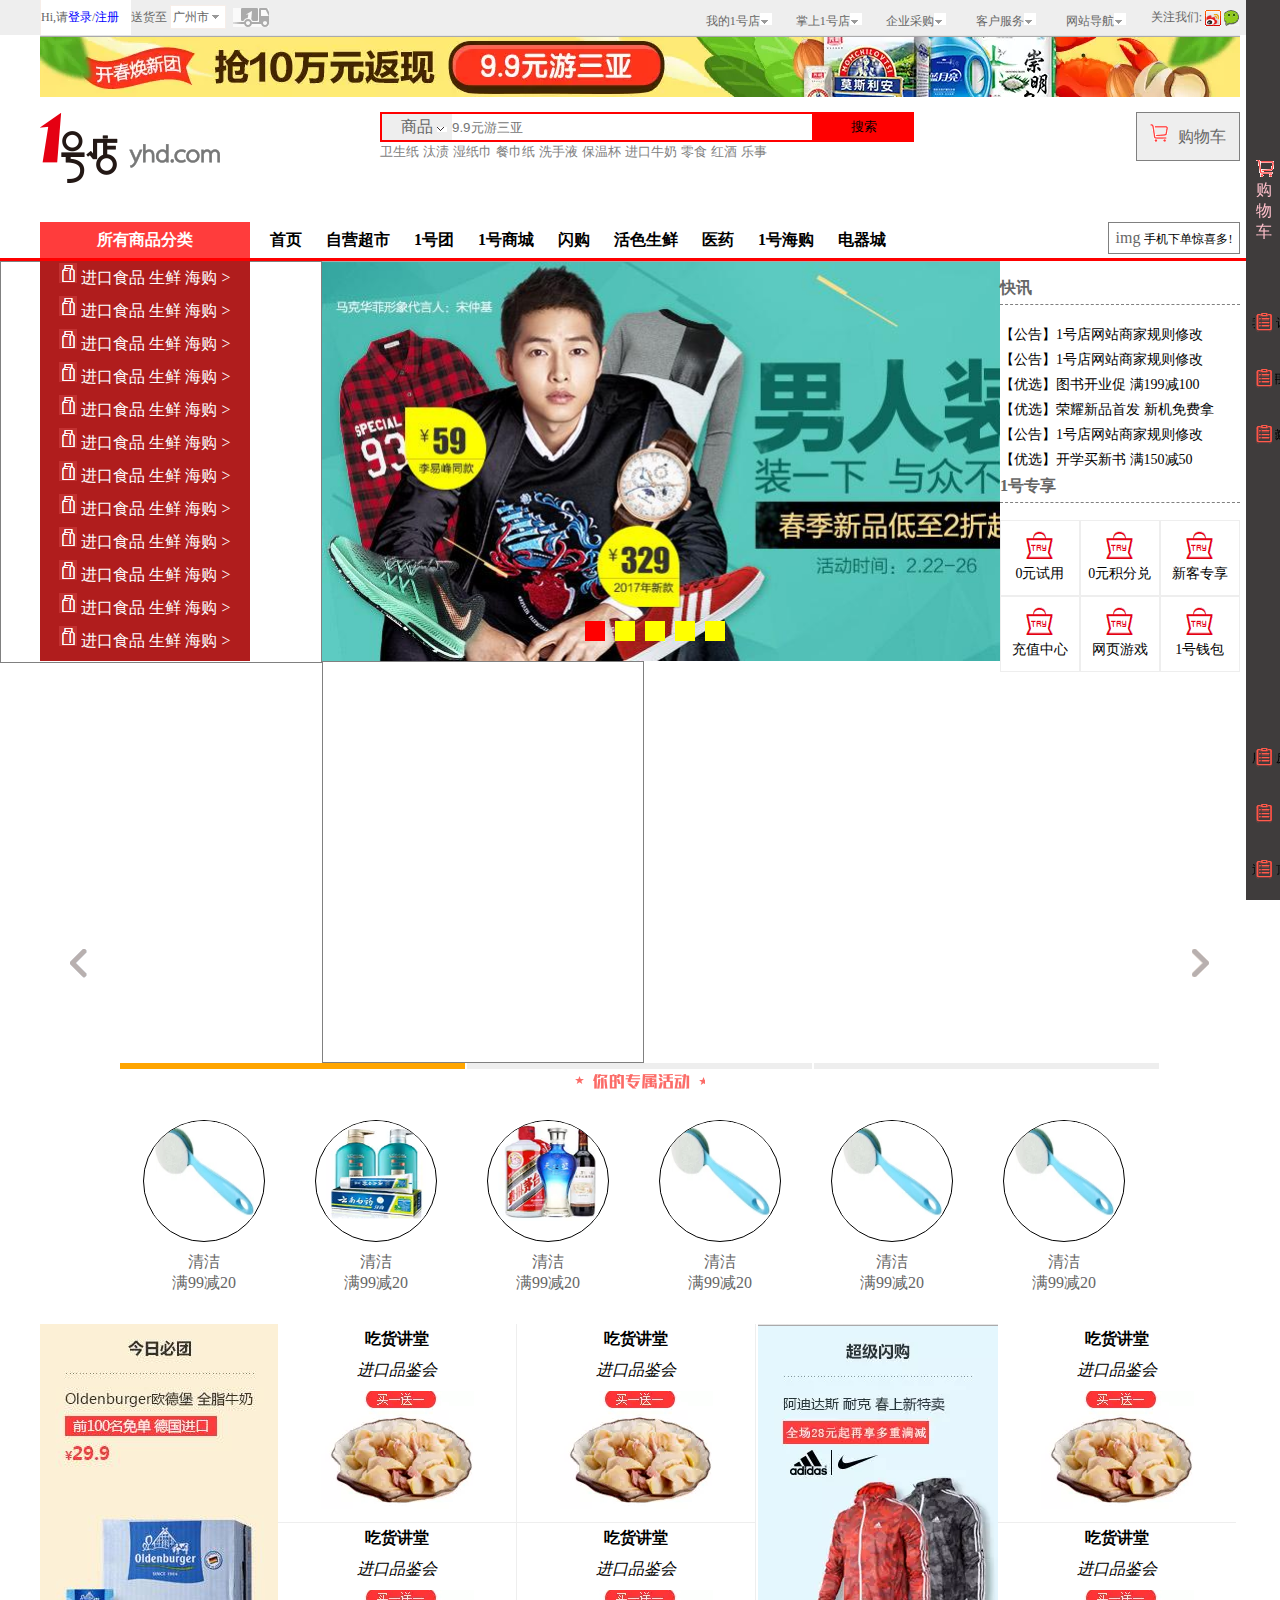
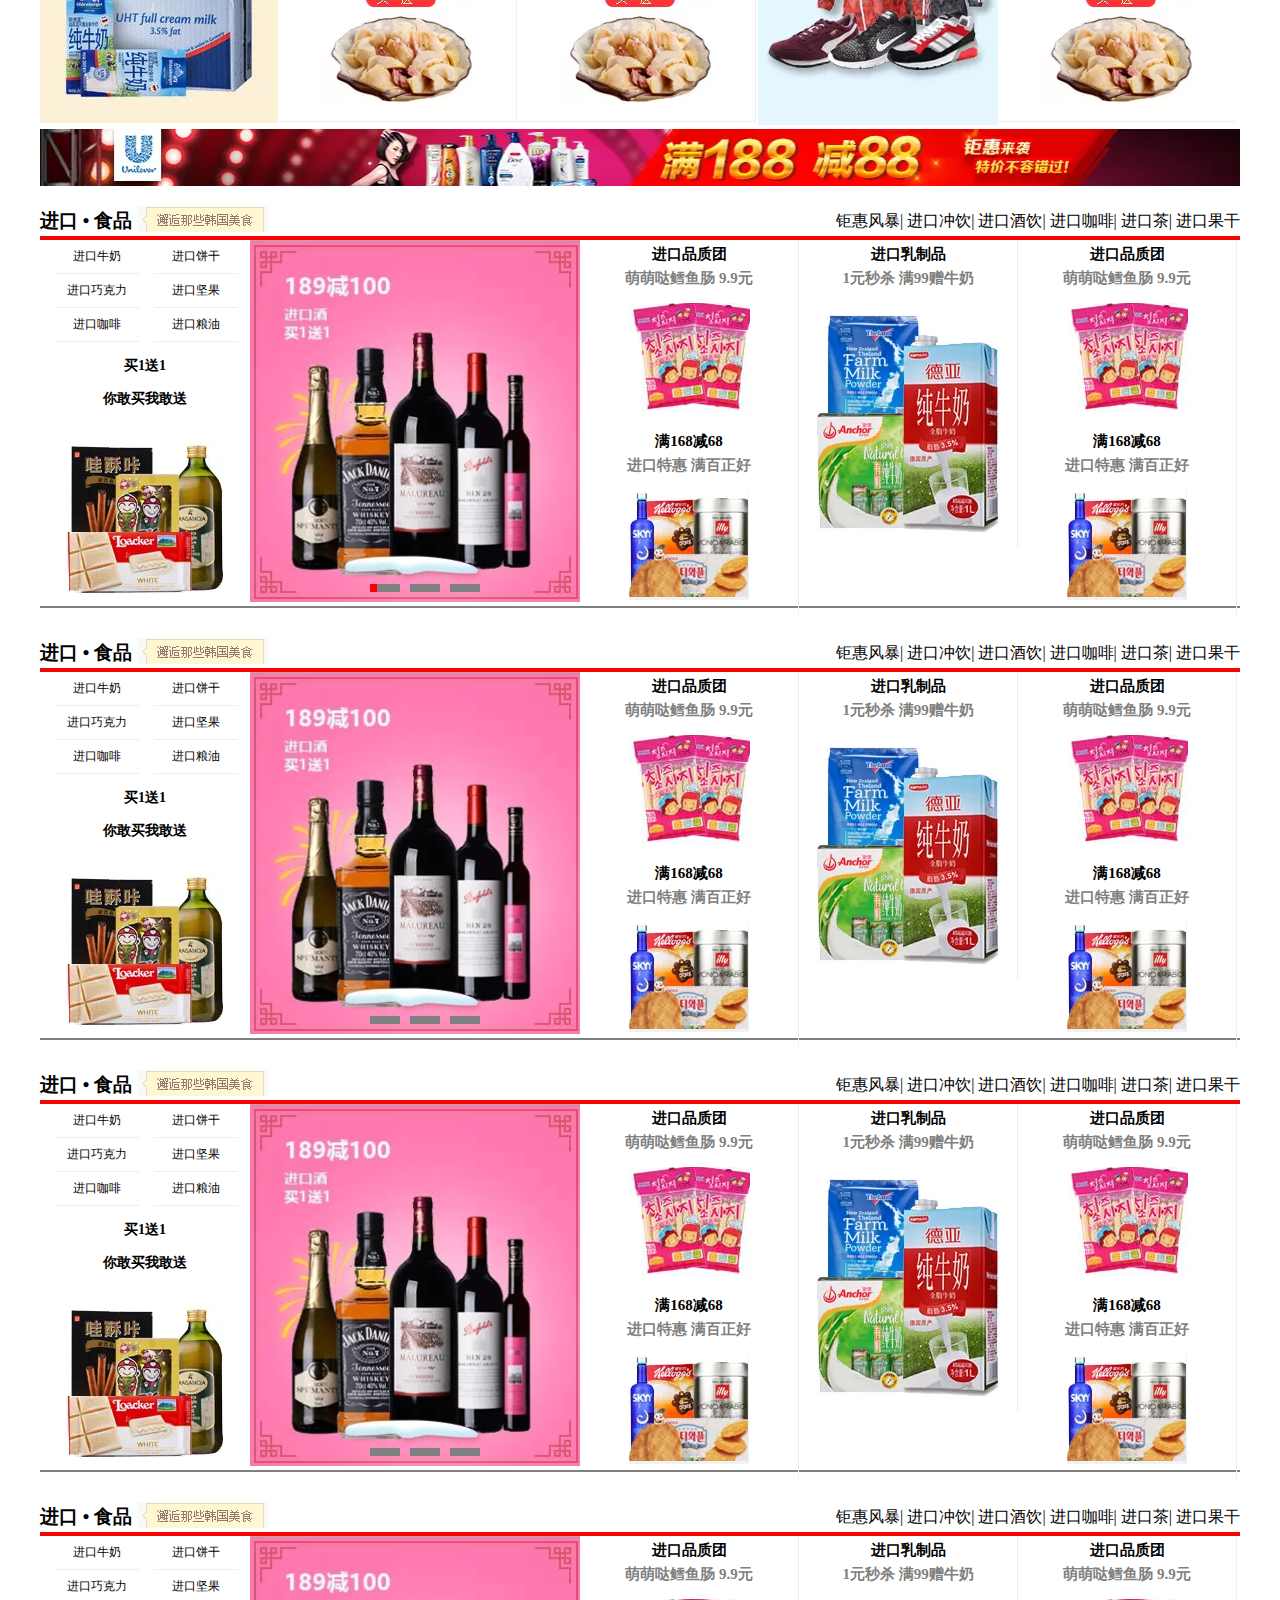
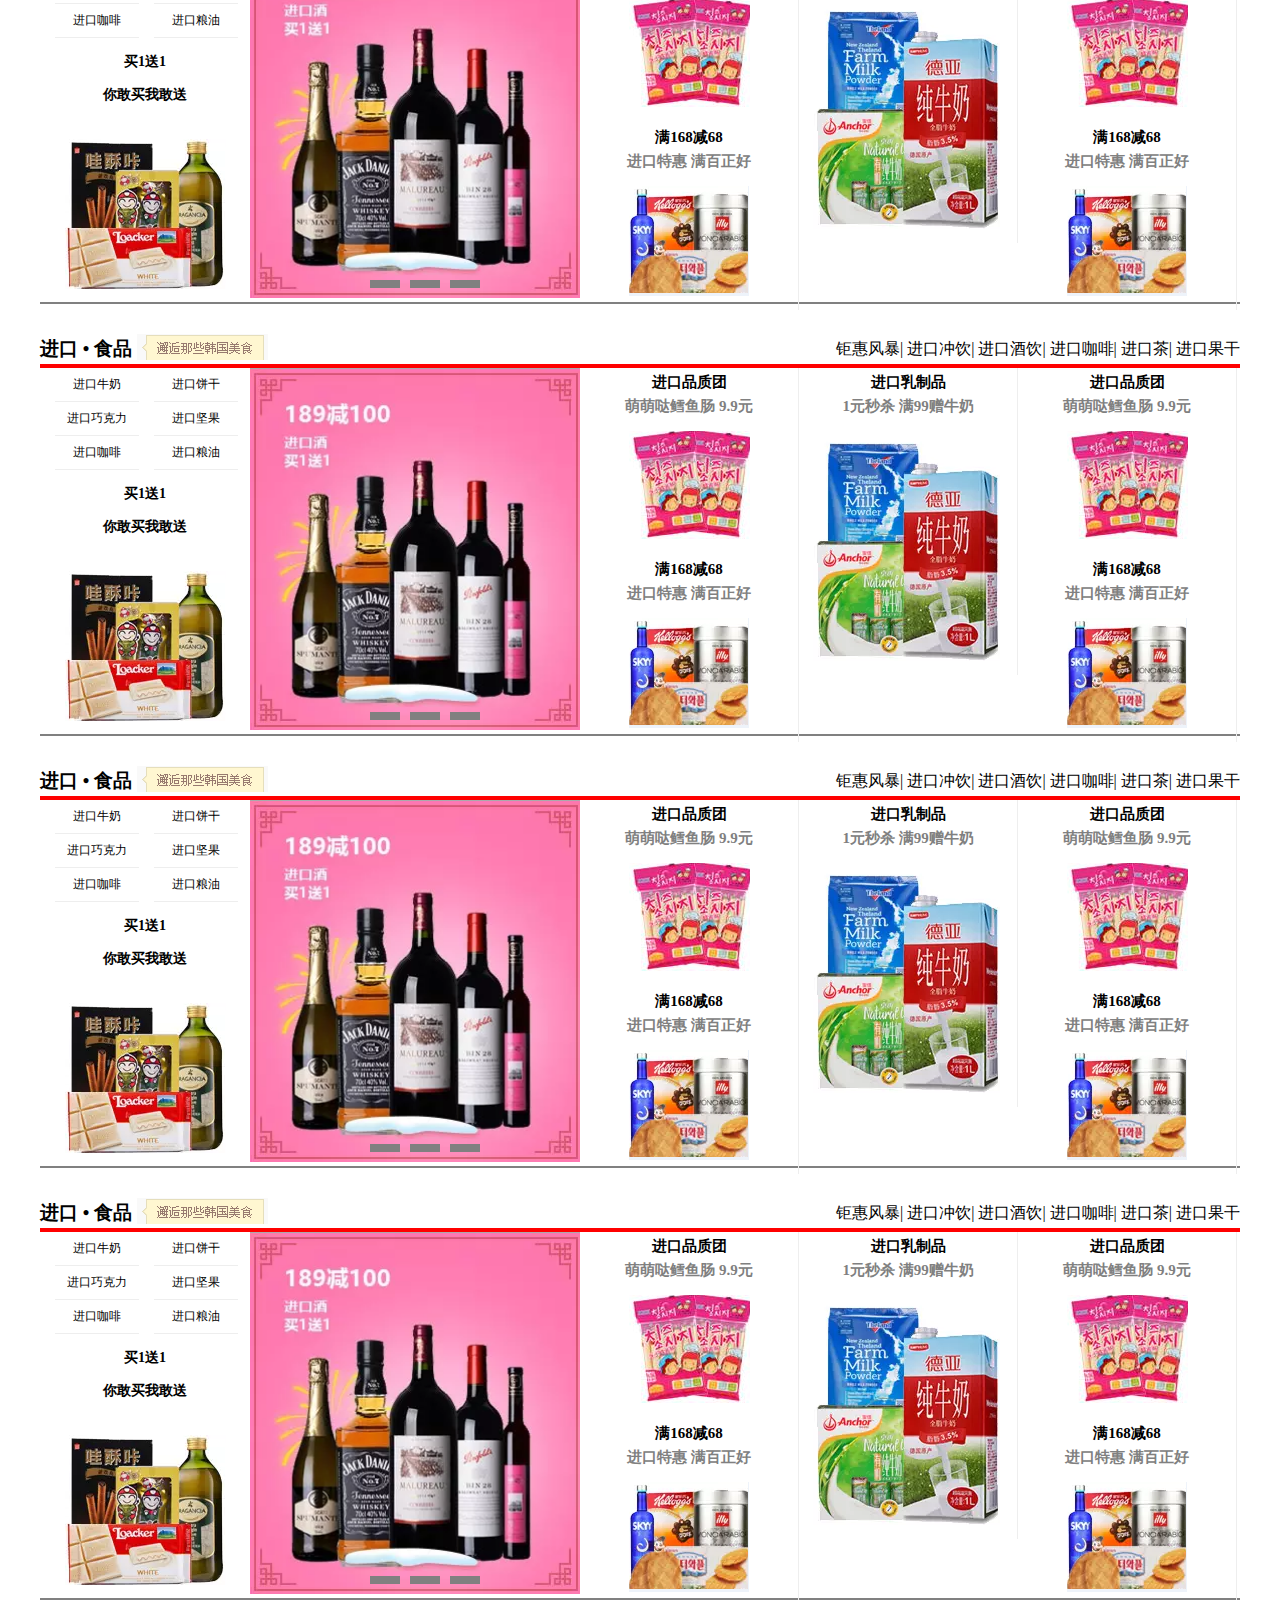
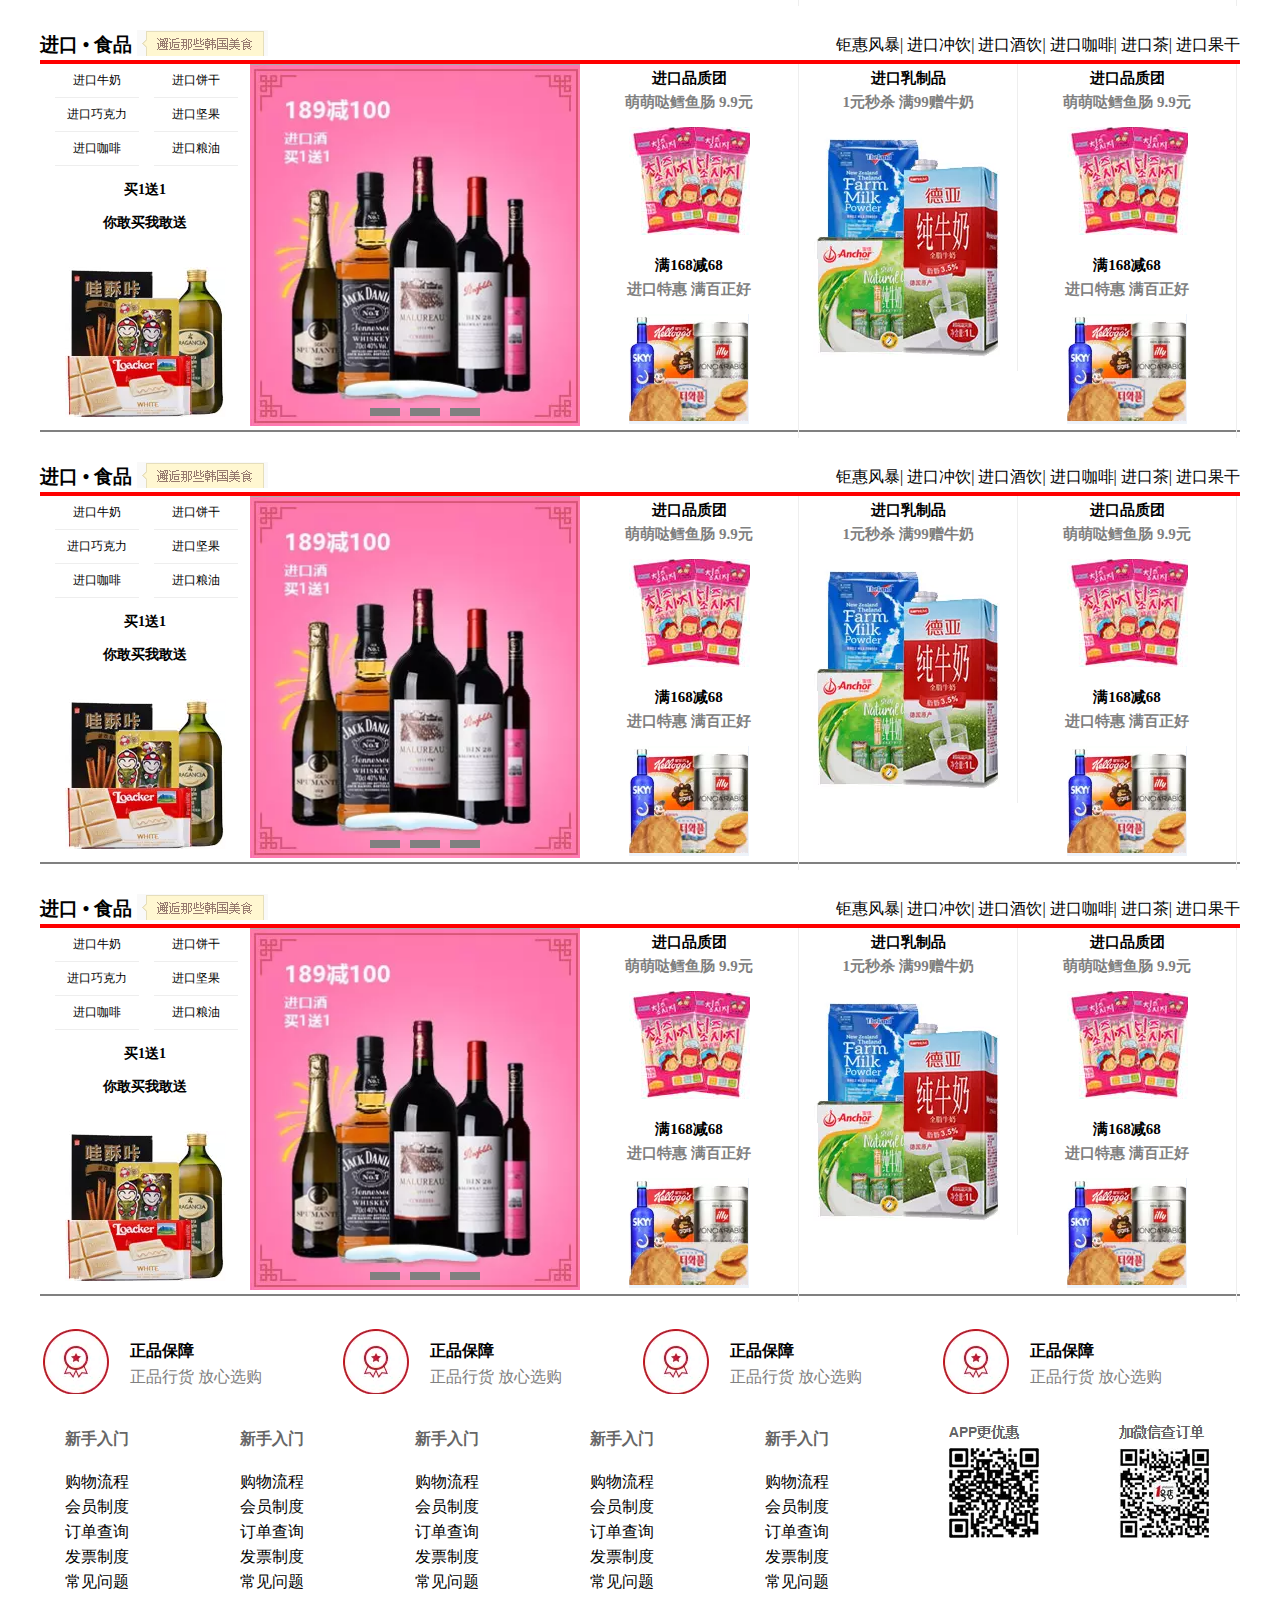
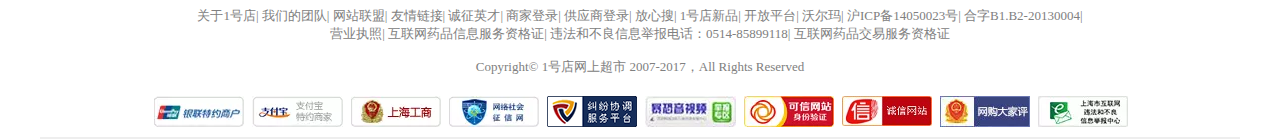
<file: proj/index.html>
<!DOCTYPE html>
<html lang="en">

<head>
    <meta charset="UTF-8">
    <title>首页</title>
    <link rel="stylesheet" href="css/index.css">
    <script src='js/jquery.js'></script>
    <script src='js/index.js'></script>
</head>

<body>
    <!-- //头部 -->
    <header>
        <div class="wrap clear">
            <!-- 左边 -->
            <ul class="left">
                <li class="num1">
                    <span>Hi,请<a href="">登录</a>/<a href="">注册</a></span>
                    <ul>
                        <li class="first">
                            <span></span>
                            <a href="" class="num1_1">会员专享价，V3免费购</a>
                            <a href="" class="num1_2">欢迎进入我的一号店 ></a>
                        </li>
                        <li class="hoverh clear">
                            <a href="" class="num1_3">积分</a>
                            <a href="" class="num1_4">勋章</a>
                        </li>
                    </ul>
                </li>
                <li class="num2">
                    <span>送货至</span>
                    <span class="city">广州市<span class="bg"></span></span>
                    <span class="img"></span>
                    <ul class="ul">
                        <li>
                            <span class="localImg"></span>
                            <span>当前所在城市:</span>
                            <span class="local"></span>
                            <span>广州市</span></li>
                        <li>
                            <span>热门城市：</span>
                            <a href="">上海市</a>
                            <a href="">北京市</a>
                            <a href="">广州市</a>
                            <a href="">深圳市</a>
                            <a href="">佛山市</a>
                        </li>
                        <li class="letter">
                            <span>按字母查找</span>
                            <a href="">A</a>
                            <a href="">B</a>
                            <a href="">C</a>
                            <a href="">D</a>
                            <a href="">E</a>
                            <a href="">F</a>
                            <a href="">G</a>
                            <a href="">H</a>
                            <a href="">I</a>
                            <a href="">J</a>
                            <a href="">K</a>
                            <a href="">L</a>
                            <a href="">M</a>
                            <a href="">N</a>
                            <a href="">O</a>
                            <a href="">P</a>
                            <a href="">Q</a>
                            <a href="">R</a>
                            <a href="">S</a>
                            <a href="">T</a>
                            <a href="">U</a>
                            <a href="">V</a>
                            <a href="">W</a>
                            <a href="">X</a>
                            <a href="">Y</a>
                            <a href="">Z</a>
                        </li>
                        <li>
                            <span>A</span>
                            <a href="">鞍山市</a>
                            <a href="">阿拉善盟</a>
                            <a href="">安庆市</a>
                            <a href="">鞍山市</a>
                            <a href="">鞍山市</a>
                            <a href="">鞍山市</a>
                            <a href="">鞍山市</a>
                            <a href="">鞍山市</a>
                            <a href="">鞍山市</a>
                        </li>
                        <li>
                            <span>B</span>
                            <a href="">鞍山市</a>
                            <a href="">阿拉善盟</a>
                            <a href="">安庆市</a>
                            <a href="">鞍山市</a>
                            <a href="">鞍山市</a>
                            <a href="">鞍山市</a>
                            <a href="">鞍山市</a>
                            <a href="">鞍山市</a>
                            <a href="">鞍山市</a>
                        </li>
                        <li>
                            <span>C</span>
                            <a href="">鞍山市</a>
                            <a href="">阿拉善盟</a>
                            <a href="">安庆市</a>
                            <a href="">鞍山市</a>
                            <a href="">鞍山市</a>
                            <a href="">鞍山市</a>
                            <a href="">鞍山市</a>
                            <a href="">鞍山市</a>
                            <a href="">鞍山市</a>
                        </li>
                    </ul>
                </li>
            </ul>
            <!-- 右边 -->
            <ul class="right">
                <li>
                    <span class="title">我的1号店<span class="bg"></span></span>
                    <ul>
                        <li>我的订单</li>
                        <li>我的积分</li>
                        <li>我的红包</li>
                        <li>我的抵用卷</li>
                        <li>我的评论</li>
                        <li>我的分享</li>
                    </ul>
                </li>
                <li>
                    <span class="title">掌上1号店<span class="bg"></span></span>
                    <ul>
                        <li>我的订单</li>
                        <li>我的积分</li>
                        <li>我的红包</li>
                        <li>我的抵用卷</li>
                        <li>我的评论</li>
                        <li>我的分享</li>
                    </ul>
                </li>
                <li>
                    <span class="title">企业采购<span class="bg"></span></span>
                    <ul>
                        <li>我的订单</li>
                        <li>我的积分</li>
                        <li>我的红包</li>
                        <li>我的抵用卷</li>
                        <li>我的评论</li>
                        <li>我的分享</li>
                    </ul>
                </li>
                <li>
                    <span class="title">客户服务<span class="bg"></span></span>
                    <ul>
                        <li>我的订单</li>
                        <li>我的积分</li>
                        <li>我的红包</li>
                        <li>我的抵用卷</li>
                        <li>我的评论</li>
                        <li>我的分享</li>
                    </ul>
                </li>
                <li>
                    <span class="title">网站导航<span class="bg"></span></span>
                    <ul>
                        <li>我的订单</li>
                        <li>我的积分</li>
                        <li>我的红包</li>
                        <li>我的抵用卷</li>
                        <li>我的评论</li>
                        <li>我的分享</li>
                    </ul>
                </li>
                <div class="follow">
                    <span>关注我们:</span>
                    <div class="weibo"></div>
                    <div class="wechat">
                        <div class="scan">
                            <p>扫描二维码</p>
                            <p>关注1号店微信</p>
                            <img src="img/erweima.png" alt="">
                        </div>
                    </div>
                </div>
            </ul>
        </div>
    </header>
    <!-- banner活动头条 -->
    <div class="wrap banner">
        <a href="www.baidu.com">
            <img src="img/banner.png" alt="">
        </a>
        <!--     	<a href="">
	    	<img src="img/bannerbb.png" alt="" class="bigImg">
    	</a>
    	<span>展开</span> -->
    </div>
    <!-- logo以及搜索 -->
    <div class="middle">
        <div class="wrap">
            <img src="img/logo.png" alt="logo" class="logo">
            <div class="mid clear">
                <input type="text" placeholder="9.9元游三亚" class="search">
                <div class="toggle">
                    <div class="move">
                        <p class="good">商品</p>
                        <p class="store">店铺</p>
                    </div>
                    <span class="icon"></span>
                </div>
                <input type="button" value="搜索" class="btn">
                <p>
                    <a href="">卫生纸</a>
                    <a href="">汰渍</a>
                    <a href="">湿纸巾</a>
                    <a href="">餐巾纸</a>
                    <a href="">洗手液</a>
                    <a href="">保温杯</a>
                    <a href="">进口牛奶</a>
                    <a href="">零食</a>
                    <a href="">红酒</a>
                    <a href="">乐事</a>
                </p>
            </div>
            <div class="goodscart">
                <span class="img"></span>
                <span>购物车</span>
                <ul class="showGoods">
                    <li>
                        <p class="emptyImg"></p>
                        <p>您的购物车里还没有1号店的商品哦~~</p>
                    </li>
                </ul>
            </div>
        </div>
    </div>
    <!-- 购物分类导航 -->
    <div class="nav">
        <div class="wrap">
            <div class="classify">
                <span>所有商品分类</span>
            </div>
            <p class="mes">
                <a href="">首页</a>
                <a href="">自营超市</a>
                <a href="">1号团</a>
                <a href="">1号商城</a>
                <a href="">闪购</a>
                <a href="">活色生鲜</a>
                <a href="">医药</a>
                <a href="">1号海购</a>
                <a href="">电器城</a>
            </p>
            <p class="phone">
                <span class="phoneImg">img</span>
                <a>手机下单惊喜多!</a>
            </p>
        </div>
    </div>
    <!-- 轮播图 -->
    <div class="shift">
        <div class="bg1"></div>
        <ul class="img">
            <li class="limove">
                <img src="img/lunbo1.png" alt="">
                <img src="img/lunbo2.png" alt="">
                <img src="img/lunbo3.png" alt="">
                <img src="img/lunbo4.png" alt="">
                <img src="img/lunbo5.png" alt="">
                <img  alt="">
            </li>
            <ul id="btn">
                <li class="active"></li>
                <li></li>
                <li></li>
                <li></li>
                <li></li>
            </ul>
            <div class="btnroundpr">
                <div id="prev"></div>
            </div>
            <div class="btnroundne">
                <div id="next"></div>
            </div>
        </ul>
        <div class="bg2"></div>
        <!-- //商品信息 -->
        <div class="wrap">
            <div class="box">
                <ul class="info">
                    <li>
                        <p>
                            <span class="infoImg1"></span>
                            <a href="">进口食品</a>
                            <a href="">生鲜</a>
                            <a href="">海购</a>
                            <span class="infoImg2">></span>
                        </p>
                        <ul>
                            <li>
                                <h3><a href="">为您优选</a></h3>
                                <a href="">为你定制</a>
                                <span>|</span>
                                <a href="">超燃泡面</a>
                                <span>|</span>
                                <a href="">大赏进口</a>
                                <span>|</span>
                                <a href="">坚果诱惑</a>
                                <span>|</span>
                                <a href="">酸爽柠檬</a>
                                <p>
                                    <a href="">进口零食</a>
                                    <span>/</span>
                                    <a href="">果干</a>
                                    <span>/</span>
                                    <a href="">坚果</a>
                                </p>
                                <a href="">海苔</a>
                                <span>|</span>
                                <a href="">肉干肉铺</a>
                                <span>|</span>
                                <a href="">鱼类海味</a>
                                <span>|</span>
                                <a href="">果冻布丁</a>
                                <span>|</span>
                                <a href="">薯片</a>
                                <a href="">膨化</a>
                                <span>|</span>
                                <a href="">坚果</a>
                                <span>|</span>
                                <a href="">开心果</a>
                                <span>|</span>
                                <a href="">什锦坚果</a>
                                <span>|</span>
                                <a href="">腰果</a>
                                <a href="">蜜饯</a>
                                <span>|</span>
                                <a href="">芒果干</a>
                                <span>|</span>
                                <a href="">蔓越莓干</a>
                                <span>|</span>
                                <a href="">榴莲干</a>
                            </li>
                            <li>
                                <h3><a href="">为您优选</a></h3>
                                <a href="">为你定制</a>
                                <span>|</span>
                                <a href="">超燃泡面</a>
                                <span>|</span>
                                <a href="">大赏进口</a>
                                <span>|</span>
                                <a href="">坚果诱惑</a>
                                <span>|</span>
                                <a href="">酸爽柠檬</a>
                                <p><a href="">进口零食</a>/ <a href="">果干</a>/ <a href="">坚果</a></p>
                                <a href="">海苔</a>
                                <span>|</span>
                                <a href="">肉干肉铺</a>
                                <span>|</span>
                                <a href="">鱼类海味</a>
                                <span>|</span>
                                <a href="">果冻布丁</a>
                                <span>|</span>
                                <a href="">薯片</a>
                                <a href="">膨化</a>
                                <span>|</span>
                                <a href="">坚果</a>
                                <span>|</span>
                                <a href="">开心果</a>
                                <span>|</span>
                                <a href="">什锦坚果</a>
                                <span>|</span>
                                <a href="">腰果</a>
                                <a href="">蜜饯</a>
                                <span>|</span>
                                <a href="">芒果干</a>
                                <span>|</span>
                                <a href="">蔓越莓干</a>
                                <span>|</span>
                                <a href="">榴莲干</a>
                            </li>
                            <li>
                                <h3><a href="">为您优选</a></h3>
                                <a href="">为你定制</a>
                                <span>|</span>
                                <a href="">超燃泡面</a>
                                <span>|</span>
                                <a href="">大赏进口</a>
                                <span>|</span>
                                <a href="">坚果诱惑</a>
                                <span>|</span>
                                <a href="">酸爽柠檬</a>
                                <p><a href="">进口零食</a>/ <a href="">果干</a>/ <a href="">坚果</a></p>
                                <a href="">海苔</a>
                                <span>|</span>
                                <a href="">肉干肉铺</a>
                                <span>|</span>
                                <a href="">鱼类海味</a>
                                <span>|</span>
                                <a href="">果冻布丁</a>
                                <span>|</span>
                                <a href="">薯片</a>
                                <a href="">膨化</a>
                                <span>|</span>
                                <a href="">坚果</a>
                                <span>|</span>
                                <a href="">开心果</a>
                                <span>|</span>
                                <a href="">什锦坚果</a>
                                <span>|</span>
                                <a href="">腰果</a>
                                <a href="">蜜饯</a>
                                <span>|</span>
                                <a href="">芒果干</a>
                                <span>|</span>
                                <a href="">蔓越莓干</a>
                                <span>|</span>
                                <a href="">榴莲干</a>
                            </li>
                            <div class="right">
                                <div class="clear">
                                    <h4>进口粮油品类中心</h4>
                                    <br>
                                    <p>健康好品质</p>
                                    <span class="foodImg"></span>
                                </div>
                                <div class="clear">
                                    <h4>进口粮油品类中心</h4>
                                    <br>
                                    <p>健康好品质</p>
                                    <span class="foodImg"></span>
                                </div>
                                <div class="clear">
                                    <h4>进口粮油品类中心</h4>
                                    <br>
                                    <p>健康好品质</p>
                                    <span class="foodImg"></span>
                                </div>
                            </div>
                        </ul>
                    </li>
                </ul>
            </div>
            <div class="message">
                <h3>快讯</h3>
                <a href="">【公告】1号店网站商家规则修改</a>
                <a href="">【公告】1号店网站商家规则修改</a>
                <a href="">【优选】图书开业促 满199减100</a>
                <a href="">【优选】荣耀新品首发 新机免费拿</a>
                <a href="">【公告】1号店网站商家规则修改</a>
                <a href="">【优选】开学买新书 满150减50</a>
                <div class="bottom clear">
                    <h3>1号专享</h3>
                    <a href="">
                        <span class="btimg"></span>
                        <span>0元试用</span>
                    </a>
                    <a href="">
                        <span class="btimg"></span>
                        <span>0元积分兑</span>
                    </a>
                    <a href="">
                        <span class="btimg"></span>
                        <span>新客专享</span>
                    </a>
                    <a href="">
                        <span class="btimg"></span>
                        <span>充值中心</span>
                    </a>
                    <a href="">
                        <span class="btimg"></span>
                        <span>网页游戏</span>
                    </a>
                    <a href="">
                        <span class="btimg"></span>
                        <span>1号钱包</span>
                    </a>
                </div>
            </div>
        </div>
    </div>
    <!-- 专属活动 -->
    <div class="act clear">
        <div class="wrap">
            <div class="zhuanshu">
                <div class="lunbo">
                    <div class="top">
                        <span></span>
                        <span></span>
                        <span></span>
                    </div>
                    <p></p>
                    <ul class="clear">
                        <li class="single clear">
                            <div>
                                <span><img src="img/2lunbo1.png" alt=""></span>
                                <br>
                                <p>清洁</p>
                                <p>满99减20</p>
                            </div>
                            <div>
                                <span><img src="img/2lunbo2.png" alt=""></span>
                                <br>
                                <p>清洁</p>
                                <p>满99减20</p>
                            </div>
                            <div>
                                <span><img src="img/2lunbo3.png" alt=""></span>
                                <br>
                                <p>清洁</p>
                                <p>满99减20</p>
                            </div>
                            <div>
                                <span><img src="img/2lunbo1.png" alt=""></span>
                                <br>
                                <p>清洁</p>
                                <p>满99减20</p>
                            </div>
                            <div>
                                <span><img src="img/2lunbo1.png" alt=""></span>
                                <br>
                                <p>清洁</p>
                                <p>满99减20</p>
                            </div>
                            <div>
                                <span><img src="img/2lunbo1.png" alt=""></span>
                                <br>
                                <p>清洁</p>
                                <p>满99减20</p>
                            </div>
                        </li>
                        <li class="single clear">
                            <div>
                                <span><img src="img/2lunbo1.png" alt=""></span>
                                <br>
                                <p>清洁</p>
                                <p>满99减20</p>
                            </div>
                            <div>
                                <span><img src="img/2lunbo1.png" alt=""></span>
                                <br>
                                <p>清洁</p>
                                <p>满99减20</p>
                            </div>
                            <div>
                                <span><img src="img/2lunbo1.png" alt=""></span>
                                <br>
                                <p>清洁</p>
                                <p>满99减20</p>
                            </div>
                            <div>
                                <span><img src="img/2lunbo1.png" alt=""></span>
                                <br>
                                <p>清洁</p>
                                <p>满99减20</p>
                            </div>
                            <div>
                                <span><img src="img/2lunbo1.png" alt=""></span>
                                <br>
                                <p>清洁</p>
                                <p>满99减20</p>
                            </div>
                            <div>
                                <span><img src="img/2lunbo1.png" alt=""></span>
                                <br>
                                <p>清洁</p>
                                <p>满99减20</p>
                            </div>
                        </li>
                        <li class="single clear">
                            <div>
                                <span><img src="img/2lunbo1.png" alt=""></span>
                                <br>
                                <p>清洁</p>
                                <p>满99减20</p>
                            </div>
                            <div>
                                <span><img src="img/2lunbo1.png" alt=""></span>
                                <br>
                                <p>清洁</p>
                                <p>满99减20</p>
                            </div>
                            <div>
                                <span><img src="img/2lunbo1.png" alt=""></span>
                                <br>
                                <p>清洁</p>
                                <p>满99减20</p>
                            </div>
                            <div>
                                <span><img src="img/2lunbo1.png" alt=""></span>
                                <br>
                                <p>清洁</p>
                                <p>满99减20</p>
                            </div>
                            <div>
                                <span><img src="img/2lunbo1.png" alt=""></span>
                                <br>
                                <p>清洁</p>
                                <p>满99减20</p>
                            </div>
                            <div>
                                <span><img src="img/2lunbo1.png" alt=""></span>
                                <br>
                                <p>清洁</p>
                                <p>满99减20</p>
                            </div>
                        </li>
                    </ul>
                </div>
                <em class="left"></em>
                <em class="right"></em>
            </div>
            <div class="tuangou">
                <ul class="tleft">
                    <li>
                        <a href=""><img src="img/tuangou1.png" alt=""></a>
                    </li>
                    <li class="haveBd">
                        <a href="">
                            <strong>吃货讲堂</strong>
                            <em>进口品鉴会</em>
                            <img src="img/tuangou2.png" alt="">
                        </a>
                    </li>
                    <li class="haveBd">
                        <a href="">
                            <strong>吃货讲堂</strong>
                            <em>进口品鉴会</em>
                            <img src="img/tuangou2.png" alt="">
                        </a>
                    </li>
                    <li class="haveBd">
                        <a href="">
                            <strong>吃货讲堂</strong>
                            <em>进口品鉴会</em>
                            <img src="img/tuangou2.png" alt="">
                        </a>
                    </li>
                    <li class="haveBd">
                        <a href="">
                            <strong>吃货讲堂</strong>
                            <em>进口品鉴会</em>
                            <img src="img/tuangou2.png" alt="">
                        </a>
                    </li>
                </ul>
                <ul class="tright">
                    <li>
                        <a href=""><img src="img/tuangou3.png" alt=""></a>
                    </li>
                    <li class="haveBd">
                        <a href="">
                            <strong>吃货讲堂</strong>
                            <em>进口品鉴会</em>
                            <img src="img/tuangou2.png" alt="">
                        </a>
                    </li>
                    <li class="haveBd">
                        <a href="">
                            <strong>吃货讲堂</strong>
                            <em>进口品鉴会</em>
                            <img src="img/tuangou2.png" alt="">
                        </a>
                    </li>
                </ul>
            </div>
        </div>
    </div>
    <!-- 满减活动 -->
    <div class="priceOff">
        <div class="wrap">
            <a href="">
                <img src="img/manjian.png" alt="">
            </a>
        </div>
    </div>
    <!-- *********楼梯楼梯 -->
    <div class="stairsfloorBox">
        <div id="loutiNav">
            <ul>
                <li>1F<span class="active">服饰</span></li>
                <li>2F<span>海购</span></li>
                <li>3F<span>生鲜</span></li>
                <li>4F<span>护卫</span></li>
                <li>5F<span>母婴</span></li>
                <li>6F<span>家居</span></li>
                <li>7F<span>百货</span></li>
                <li>8F<span>家电</span></li>
                <li>9F<span>团购</span></li>
                <li>10F<span>闪购</span></li>
            </ul>
        </div>
        <div class="wrap">
            <div id="main">
                <div class="louti">
                    <ul>
                        <li class="first">
                            <h3>
							<a href="">进口 • 食品
							<img src="img/loutiheader.png" alt="">
							</a>
						</h3>
                            <p>
                                <a href="">钜惠风暴|</a>
                                <a href="">进口冲饮|</a>
                                <a href="">进口酒饮|</a>
                                <a href="">进口咖啡|</a>
                                <a href="">进口茶|</a>
                                <a href="">进口果干</a>
                            </p>
                        </li>
                        <li class="second clear">
                            <ul>
                                <li class="secleft">
                                    <div class="clear">
                                        <a href="">进口牛奶</a>
                                        <a href="">进口饼干</a>
                                        <a href="">进口巧克力</a>
                                        <a href="">进口坚果</a>
                                        <a href="">进口咖啡</a>
                                        <a href="">进口粮油</a>
                                    </div>
                                    <h4 class="n1"><a href="">买1送1</a></h4>
                                    <h4><a href="">你敢买我敢送</a></h4>
                                    <p>
                                        <a href="">
                                            <img src="img/loutimess.png" alt="">
                                        </a>
                                    </p>
                                </li>
                                <li class="move">
                                    <ul class="img">
                                        <li class="clear">
                                            <img src="img/loutimove1.png" alt="">
                                            <img src="img/loutimove2.png" alt="">
                                            <img src="img/loutimove3.png" alt="">
                                        </li>
                                        <ul class="btn">
                                            <li></li>
                                            <li></li>
                                            <li></li>
                                        </ul>
                                    </ul>
                                </li>
                                <li class="secrightmid">
                                    <div>
                                        <h4><a href="">进口品质团</a></h4>
                                        <h4 class="n2"><a href="">萌萌哒鳕鱼肠 9.9元</a></h4>
                                        <p>
                                            <a href="">
                                                <img src="img/rightofmove.png" alt="">
                                            </a>
                                        </p>
                                    </div>
                                    <div>
                                        <h4><a href="">满168减68</a></h4>
                                        <h4 class="n2"><a href="">进口特惠 满百正好</a></h4>
                                        <p>
                                            <a href="">
                                                <img src="img/rightofmove1.png" alt="">
                                            </a>
                                        </p>
                                    </div>
                                </li>
                                <li class="secrightmid">
                                    <div>
                                        <h4><a href="">进口乳制品</a></h4>
                                        <h4 class="n2"><a href="">1元秒杀 满99赠牛奶</a></h4>
                                        <p>
                                            <a href="">
                                                <img src="img/rightofmovemid.png" alt="">
                                            </a>
                                        </p>
                                    </div>
                                </li>
                                <li class="secrightmid">
                                    <div>
                                        <h4><a href="">进口品质团</a></h4>
                                        <h4 class="n2"><a href="">萌萌哒鳕鱼肠 9.9元</a></h4>
                                        <p>
                                            <a href="">
                                                <img src="img/rightofmove.png" alt="">
                                            </a>
                                        </p>
                                    </div>
                                    <div>
                                        <h4><a href="">满168减68</a></h4>
                                        <h4 class="n2"><a href="">进口特惠 满百正好</a></h4>
                                        <p>
                                            <a href="">
                                                <img src="img/rightofmove1.png" alt="">
                                            </a>
                                        </p>
                                    </div>
                                </li>
                            </ul>
                        </li>
                    </ul>
                </div>
            </div>
        </div>
    </div>
    <!-- #3f3c3c右边侧栏右边侧栏右边侧栏右边侧栏右边侧栏 -->
    <div class="fixshow">
        <p class="car">
            <a href="">
                <span class="n1"></span>
                <span>购物车</span>
            </a>
        </p>
        <p class="mid">
            <a href="">
                <span class="n1"></span>
                <span class="n2">我的订单</span>
            </a>
            <a href="">
                <span class="n1"></span>
                <span class="n2">抵用卷</span>
            </a>
            <a href="">
                <span class="n1"></span>
                <span class="n2">收藏夹</span>
            </a>
        </p>
        <p class="btn">
            <a href="">
                <span class="n1"></span>
                <span class="n2">用户反馈</span>
            </a>
            <a href="" class="btn_n2">
                <span class="n1"></span>
                <span class="n2_sp"></span>
            </a>
            <a href="">
                <span class="n1"></span>
                <span class="n2">返回顶部</span>
            </a>
        </p>
    </div>
    <!-- 头部悬浮搜索栏 -->
    <div class="float">
        <div class="wrap">
            <ul class="clear">
                <li class="first">
                    <span>所有商品分类</span>
                    <span class="img"></span>
                </li>
                <li>
                    <div class="mid clear">
                        <input type="text" placeholder="咖啡免费领" class="search">
                        <input type="button" value="搜索" class="btn">
                    </div>
                </li>
            </ul>
        </div>
    </div>
    <div class="clone">
    </div>
    <!-- 底部底部底部底部底部 -->
    <div class="bottom">
        <div class="wrap clear">
            <div class="clear">
                <li class="clear">
                    <a href=""><img src="img/bottom2.png" alt=""></a>
                    <a href="" class="n2">正品保障</a>
                    <a href="" class="n3">正品行货 放心选购</a>
                </li>
                <li class="clear">
                    <a href=""><img src="img/bottom2.png" alt=""></a>
                    <a href="" class="n2">正品保障</a>
                    <a href="" class="n3">正品行货 放心选购</a>
                </li>
                <li class="clear">
                    <a href=""><img src="img/bottom2.png" alt=""></a>
                    <a href="" class="n2">正品保障</a>
                    <a href="" class="n3">正品行货 放心选购</a>
                </li>
                <li class="clear">
                    <a href=""><img src="img/bottom2.png" alt=""></a>
                    <a href="" class="n2">正品保障</a>
                    <a href="" class="n3">正品行货 放心选购</a>
                </li>
            </div>
            <div class="sec clear">
                <li>
                    <h4>新手入门</h4>
                    <span><a href=" ">购物流程</a></span>
                    <span><a href=" ">会员制度</a></span>
                    <span><a href=" ">订单查询</a></span>
                    <span><a href=" ">发票制度</a></span>
                    <span><a href=" ">常见问题</a></span>
                </li>
                <li>
                    <h4>新手入门</h4>
                    <span><a href=" ">购物流程</a></span>
                    <span><a href=" ">会员制度</a></span>
                    <span><a href=" ">订单查询</a></span>
                    <span><a href=" ">发票制度</a></span>
                    <span><a href=" ">常见问题</a></span>
                </li>
                <li>
                    <h4>新手入门</h4>
                    <span><a href=" ">购物流程</a></span>
                    <span><a href=" ">会员制度</a></span>
                    <span><a href=" ">订单查询</a></span>
                    <span><a href=" ">发票制度</a></span>
                    <span><a href=" ">常见问题</a></span>
                </li>
                <li>
                    <h4>新手入门</h4>
                    <span><a href=" ">购物流程</a></span>
                    <span><a href=" ">会员制度</a></span>
                    <span><a href=" ">订单查询</a></span>
                    <span><a href=" ">发票制度</a></span>
                    <span><a href=" ">常见问题</a></span>
                </li>
                <li>
                    <h4>新手入门</h4>
                    <span><a href=" ">购物流程</a></span>
                    <span><a href=" ">会员制度</a></span>
                    <span><a href=" ">订单查询</a></span>
                    <span><a href=" ">发票制度</a></span>
                    <span><a href=" ">常见问题</a></span>
                </li>
                <li>
                	<img src="img/bottomcode.png" alt="">
                </li>
            </div>
            <div class="foot">
            	<p>
            		<a href="">关于1号店</a>|
            		<a href="">我们的团队</a>|
            		<a href="">网站联盟</a>|
            		<a href="">友情链接</a>|
            		<a href="">诚征英才</a>|
            		<a href="">商家登录</a>|
            		<a href="">供应商登录</a>|
            		<a href="">放心搜</a>|
            		<a href="">1号店新品</a>|
            		<a href="">开放平台</a>|
            		<a href="">沃尔玛</a>|
            		<a href="">沪ICP备14050023号</a>|
            		<a href="">合字B1.B2-20130004</a>|
            		<a href="">营业执照</a>|
            		<a href="">互联网药品信息服务资格证</a>|
            		<a href="">违法和不良信息举报电话：0514-85899118</a>|
            		<a href="">互联网药品交易服务资格证</a>

            	</p>
            	<p>Copyright© 1号店网上超市 2007-2017，All Rights Reserved</p>
            	<a href=""><img src="img/foot.png" alt=""></a>
            </div>
        </div>
    </div>
</body>

</html>
</file>
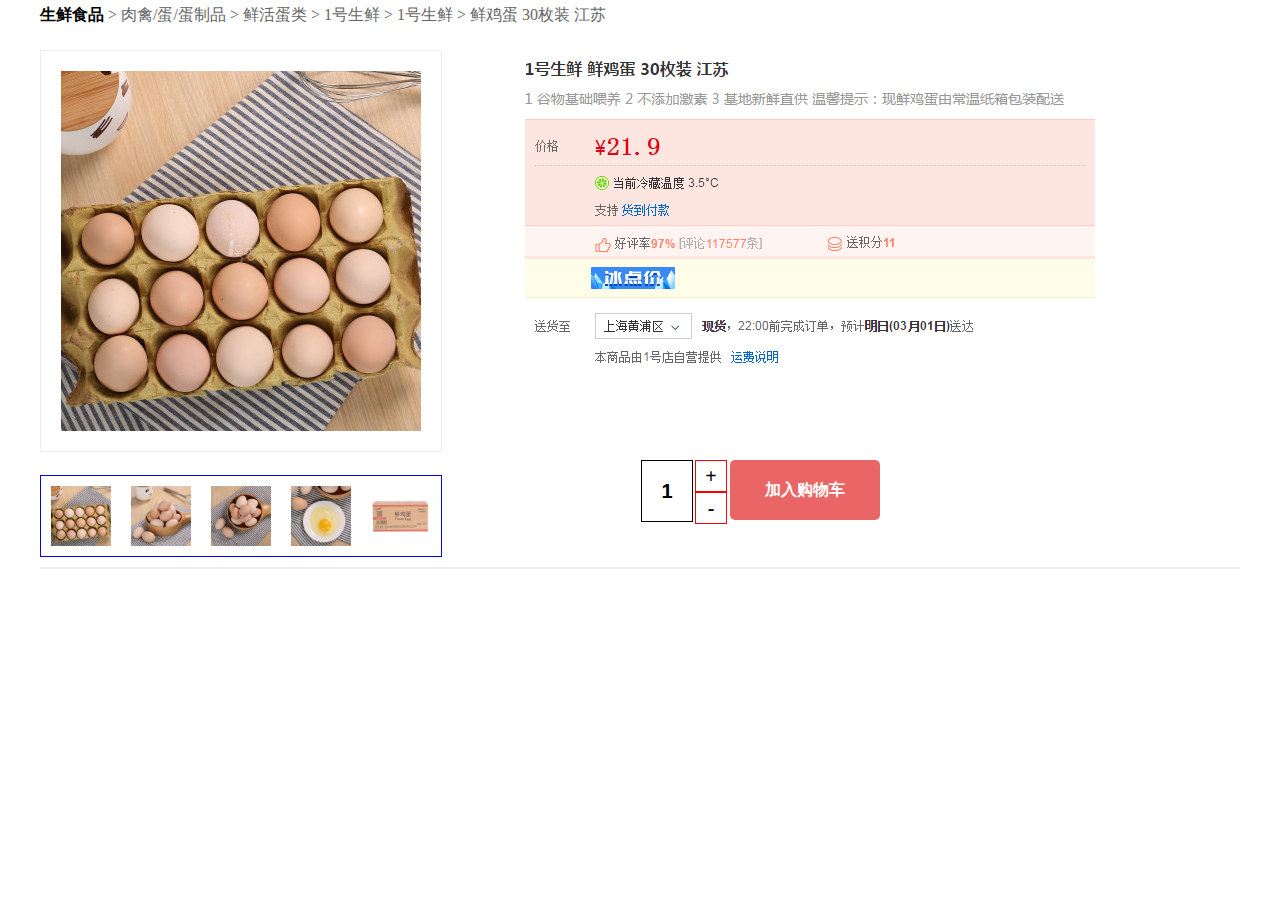
<file: proj/details.html>
<!DOCTYPE html>
<html lang="en">
<head>
	<meta charset="UTF-8">
	<title>详情</title>
	<link rel="stylesheet" href="css/details.css">
	<script src='js/jquery.js'></script>
	<script src='js/details.js'></script>
</head>
<body>
	<div class="header"></div>
	<div>
		<div class="wrap">
			<p class="title"><a href="">生鲜食品</a> > 肉禽/蛋/蛋制品 > 鲜活蛋类 > 1号生鲜 > 1号生鲜 > 鲜鸡蛋 30枚装 江苏</p>

			<div class="details">
				<div class="img">
					<ul>
						<li>
							<img src="img/egg.jpg" alt="">
							<img src="img/egg2.jpg" alt="">
							<img src="img/egg3.jpg" alt="">
							<img src="img/egg4.jpg" alt="">
							<img src="img/egg5.jpg" alt="">
						</li>
					</ul>
					<div class="big">
						<div class="box">
							<li>
								<img src="img/eggbig.jpg" alt="">
								<img src="img/egg2big.jpg" alt="">
								<img src="img/egg3big.jpg" alt="">
								<img src="img/egg4big.jpg" alt="">
								<img src="img/egg5big.jpg" alt="">
							</li>
						</div>
					</div>
				</div>
				<a href=""><img src="img/detail.png" alt=""></a>
				<div class='dynamic'>
				    <input type="text" value="1">
				    <span>
				        <a href="">+</a>
				        <a href="">-</a>
				    </span>
				    <a href="">加入购物车</a>
				</div>
				<div class="control">
					<div class="preview">
						<img src="img/egg.jpg" alt="">
					</div>
					<div class="preview">
						<img src="img/egg2.jpg" alt="">
					</div>
					<div class="preview">
						<img src="img/egg3.jpg" alt="">
					</div>
					<div class="preview">
						<img src="img/egg4.jpg" alt="">
					</div>
					<div class="preview">
						<img src="img/egg5.jpg" alt="">
					</div>
				</div>
				
			</div>
		</div>
	</div>
</body>
</html>
</file>
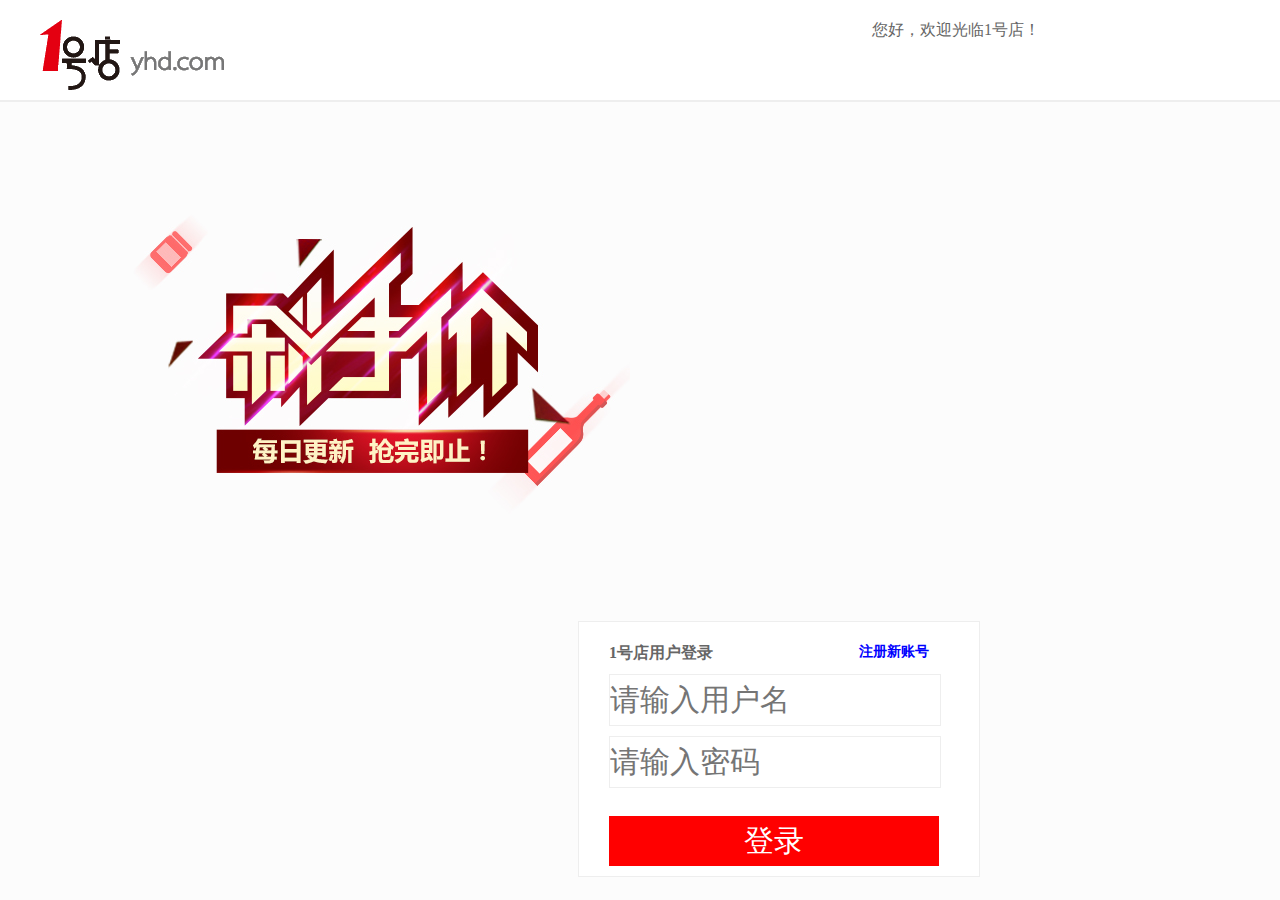
<file: proj/login.html>
<!DOCTYPE html>
<html lang="en">
<head>
    <meta charset="UTF-8">
    <title>登录页面</title>
    <link rel="stylesheet" href="css/login.css">
    <script src="js/AjaxBase.js"></script>
    <script src="js/cookiebase.js"></script>
    <script src="js/jquery.js"></script>
    <script>
        //ajax(json)
        onload = function(){
            var oName = document.getElementById('username');
            var oPsw = document.getElementById('password');
            var oBtn = document.getElementById('submit');

            oBtn.onclick = function(){
                var name = oName.value;
                var psw = oPsw.value;
                ajax({
                    method:"POST",
                    url:'php/login.php',
                    data:{
                        "username":name,
                        "password":psw,
                    },
                    callback:function(str){
                        alert(str);
                        if(str=='登录成功'){//登录成功之后把用户信息写进json文件
                            $.ajax({
                                url: 'http://localhost/11proj/proj/php/userinformation.php?type=send',
                                type: 'get',
                                dataType: 'json',
                                data: {'username': name,'psw':psw},
                            })
                            .done(function(mesg) {
                                console.log(mesg);
                            })
                            .fail(function(mesg) {
                                console.log(mesg);
                            })
                            .always(function() {
                                console.log("complete");
                            });
                            
                        }
                    }
                })
            }

        }
    </script>
</head>
<body>
    <header>
        <div class="wrap">
            <a href="">
                <img src="img/loginlogo.jpg" alt="">
            </a>
            <p>您好，欢迎光临1号店！</p>
        </div>
    </header>
    <div class="img">
        <img src="img/loginbg.jpg" alt="">
    </div>
    <div class="login">
        <div class="wrap">
            <h4>1号店用户登录<a href="">注册新账号</a></h4>
            <form>
                <input type="text" placeholder="请输入用户名" id="username" /> <br />
                <input type="password" placeholder="请输入密码" id="password" /> <br />
                 <br />
                <input type="button" value="登录" id="submit">
            </form>
        </div>
    </div>
   
</body>
</html>
</file>
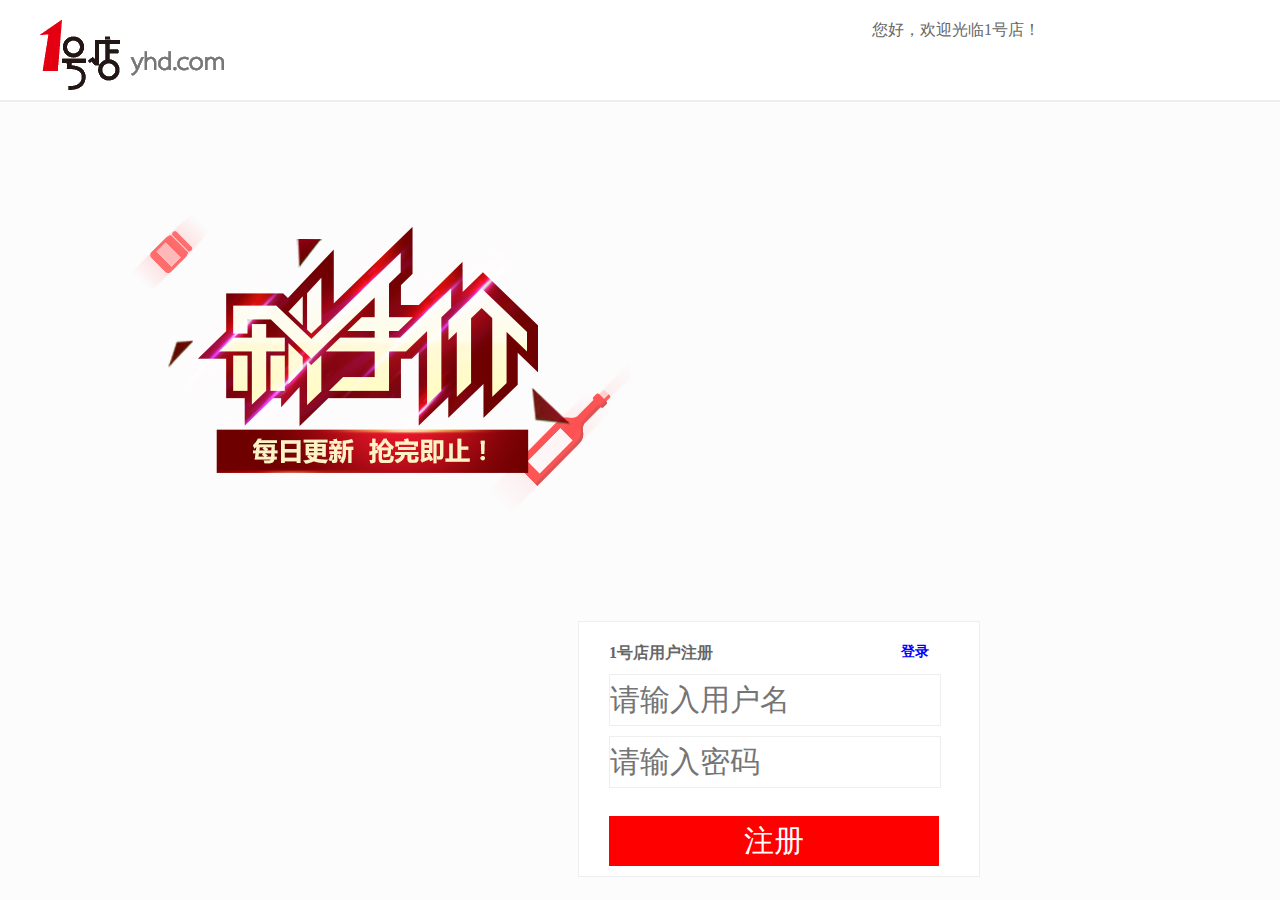
<file: proj/res.html>
<!DOCTYPE html>
<html lang="en">
<head>
    <meta charset="UTF-8">
    <title>注册页面</title>
    <link rel="stylesheet" href="css/res.css">
    <script src="js/AjaxBase.js"></script>
    <script>
        //ajax(json)
        onload = function(){
            var oName = document.getElementById('username');
            var oPsw = document.getElementById('password');
          
            var oBtn = document.getElementById('submit');

            oBtn.onclick = function(){
                var name = oName.value;
                var psw = oPsw.value;
                ajax({
                    method:"POST",
                    url:'php/reg.php',
                    data:{
                        "username":name,
                        "password":psw
                    },
                    callback:function(str){
                        alert(str);
                    }
                })
            }

        }
    </script>
</head>
 <body>
     <header>
         <div class="wrap">
             <a href="">
                 <img src="img/loginlogo.jpg" alt="">
             </a>
             <p>您好，欢迎光临1号店！</p>
         </div>
     </header>
     <div class="img">
         <img src="img/loginbg.jpg" alt="">
     </div>
     <div class="login">
         <div class="wrap">
             <h4>1号店用户注册<a href="">登录</a></h4>
             <form>
                 <input type="text" placeholder="请输入用户名" id="username" /> <br />
                 <input type="password" placeholder="请输入密码" id="password" /> <br />
                  <br />
                 <input type="button" value="注册" id="submit">
             </form>
         </div>
     </div>
    
 </body>
</html>
</file>
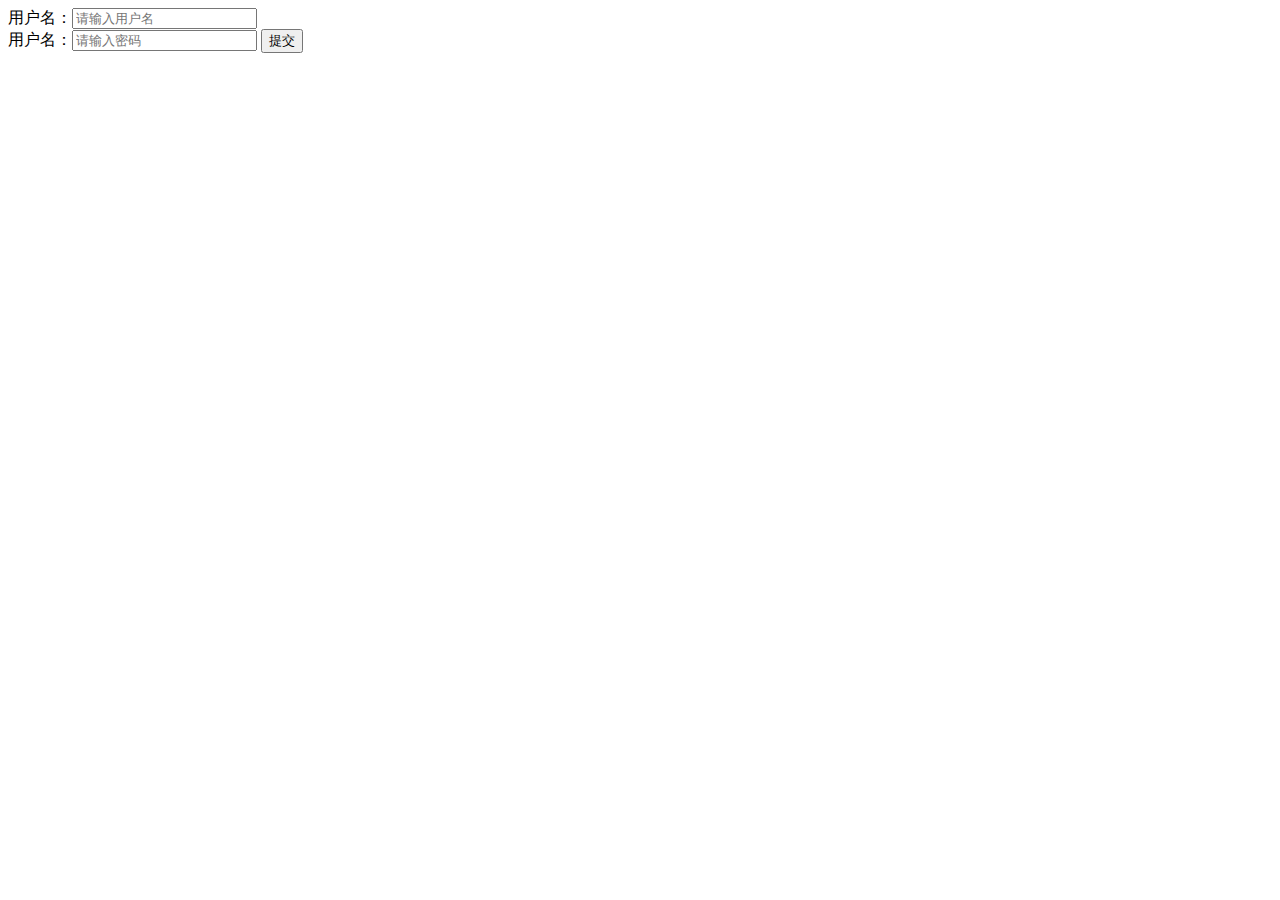
<file: proj/sesion.html>
<!DOCTYPE html>
<html lang="en">
<head>
    <meta charset="UTF-8">
    <title>Document</title>
</head>
<body>
<form>
    用户名：<input type="text" name="username" placeholder="请输入用户名">
    </br>
    用户名：<input type="text" name="psw" placeholder="请输入密码">
    <input type="submit" value="提交">
</form>
<script src='js/jquery.js'></script>
<script>
	$('input').eq(2).click(function(event) {
		/* Act on the event */
		$.ajax({
			url: 'sesion.php',
			type: 'post',
			dataType: 'json',
			data:{username:$('input').eq(0).val()},
		})
		.done(function(mesg) {
			console.log(mesg);
			// window.location.href='http://www.baidu.com';
		})
		.fail(function(mesg) {
			console.log(mesg);
		})
		.always(function() {
			console.log("complete");
		});
		return false;

	});
	
	
</script>
</body>
</html>
</file>
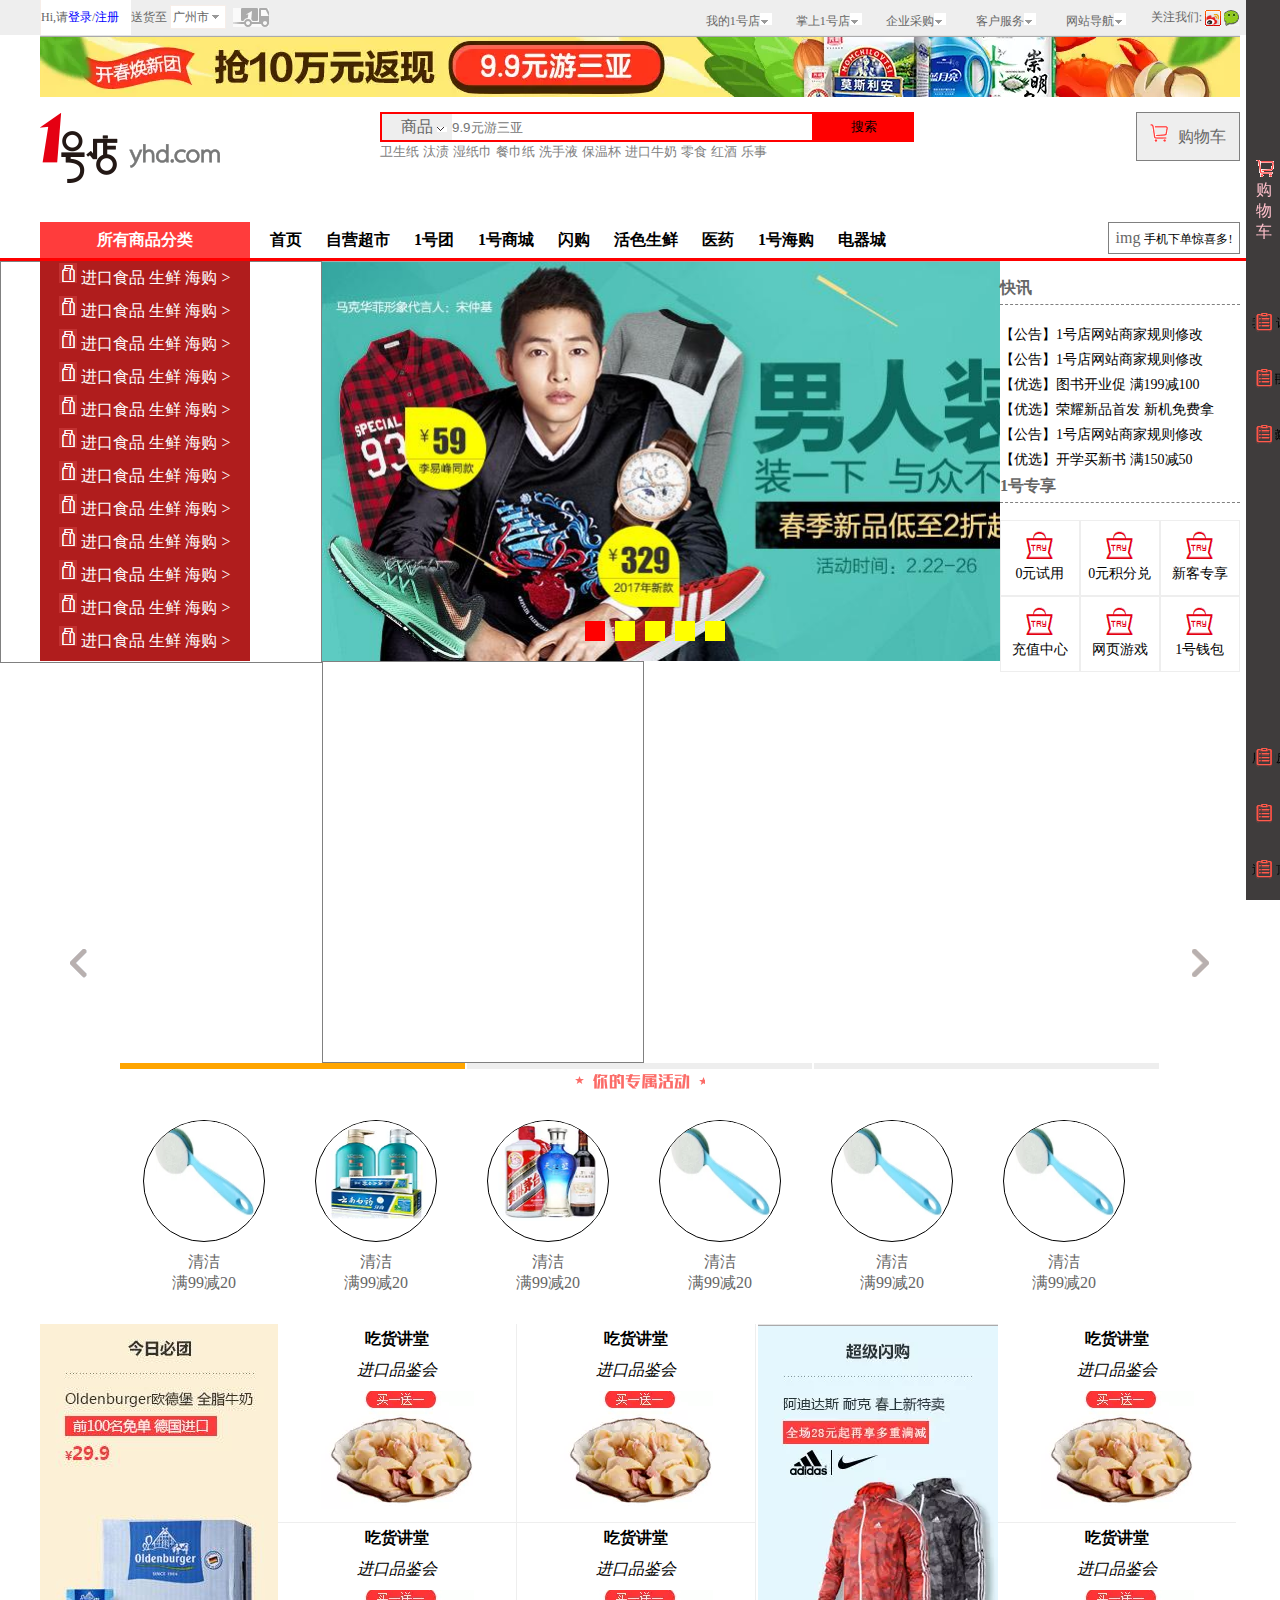
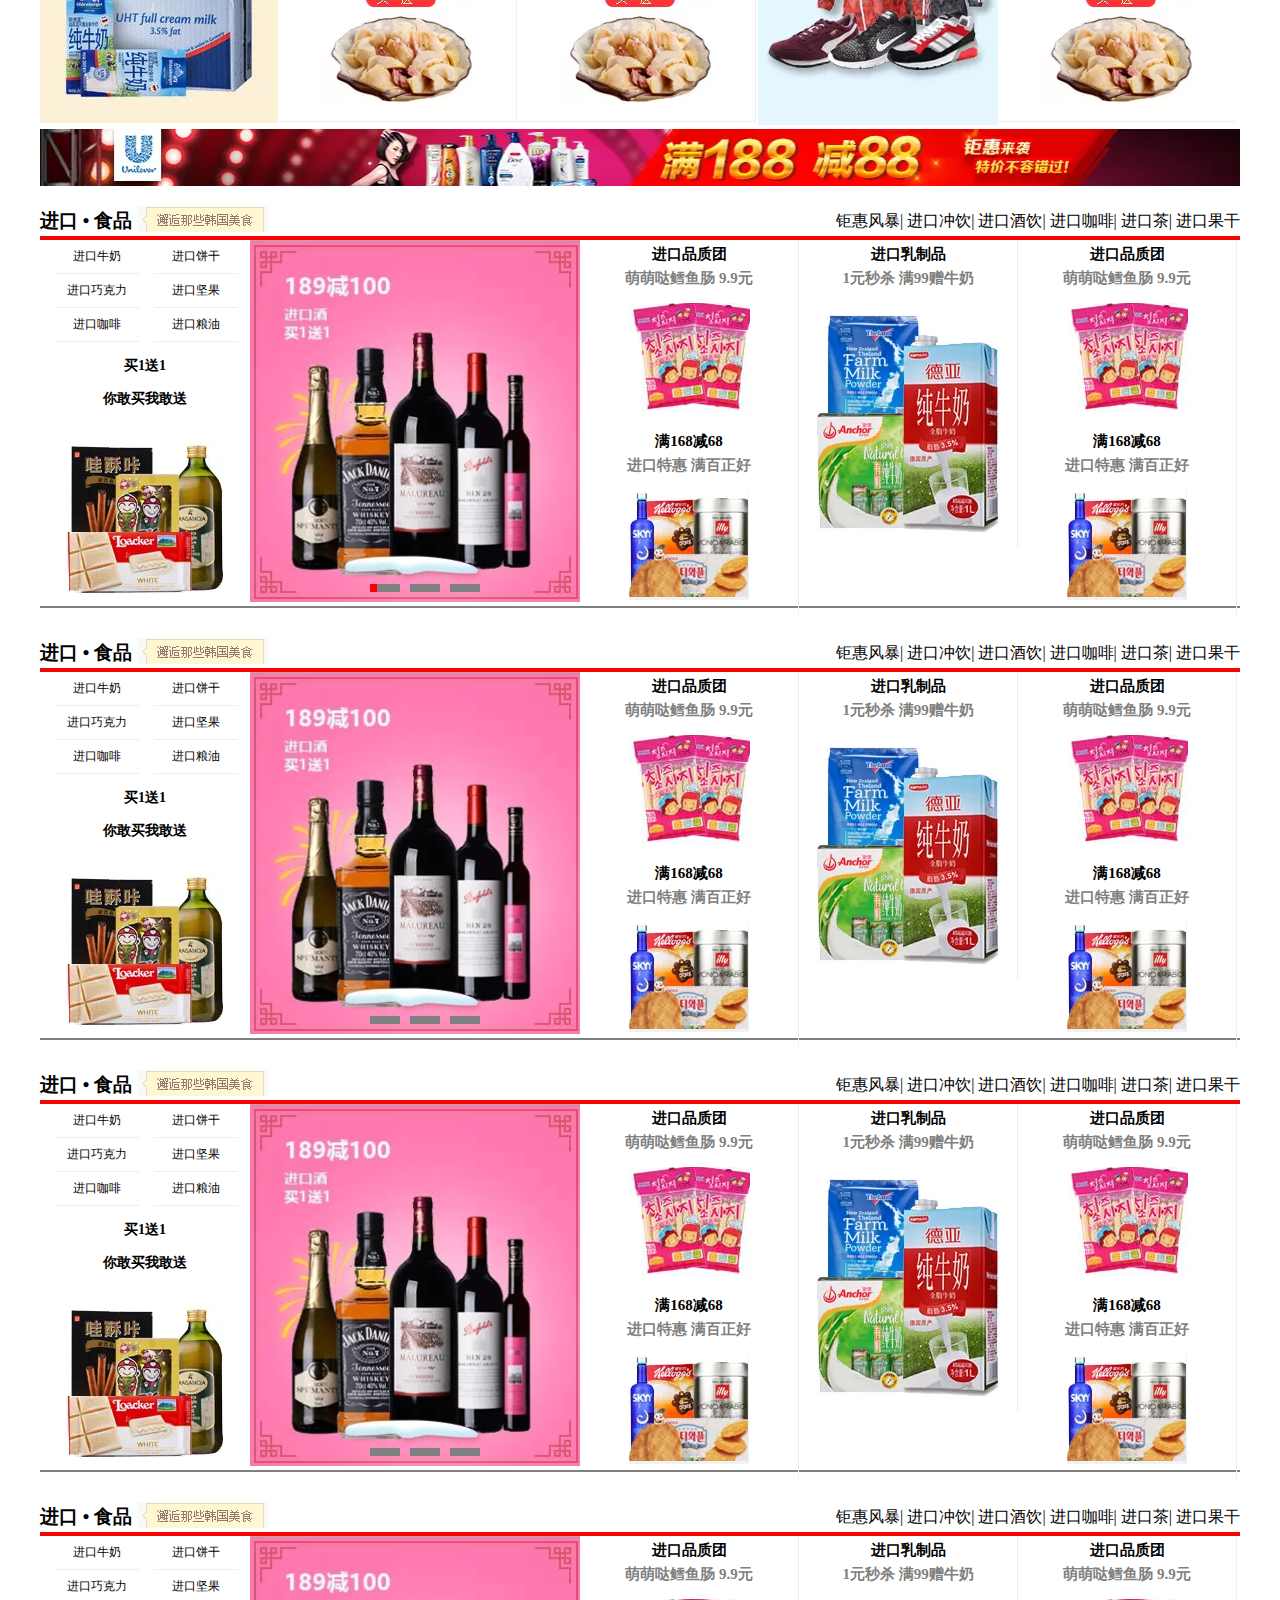
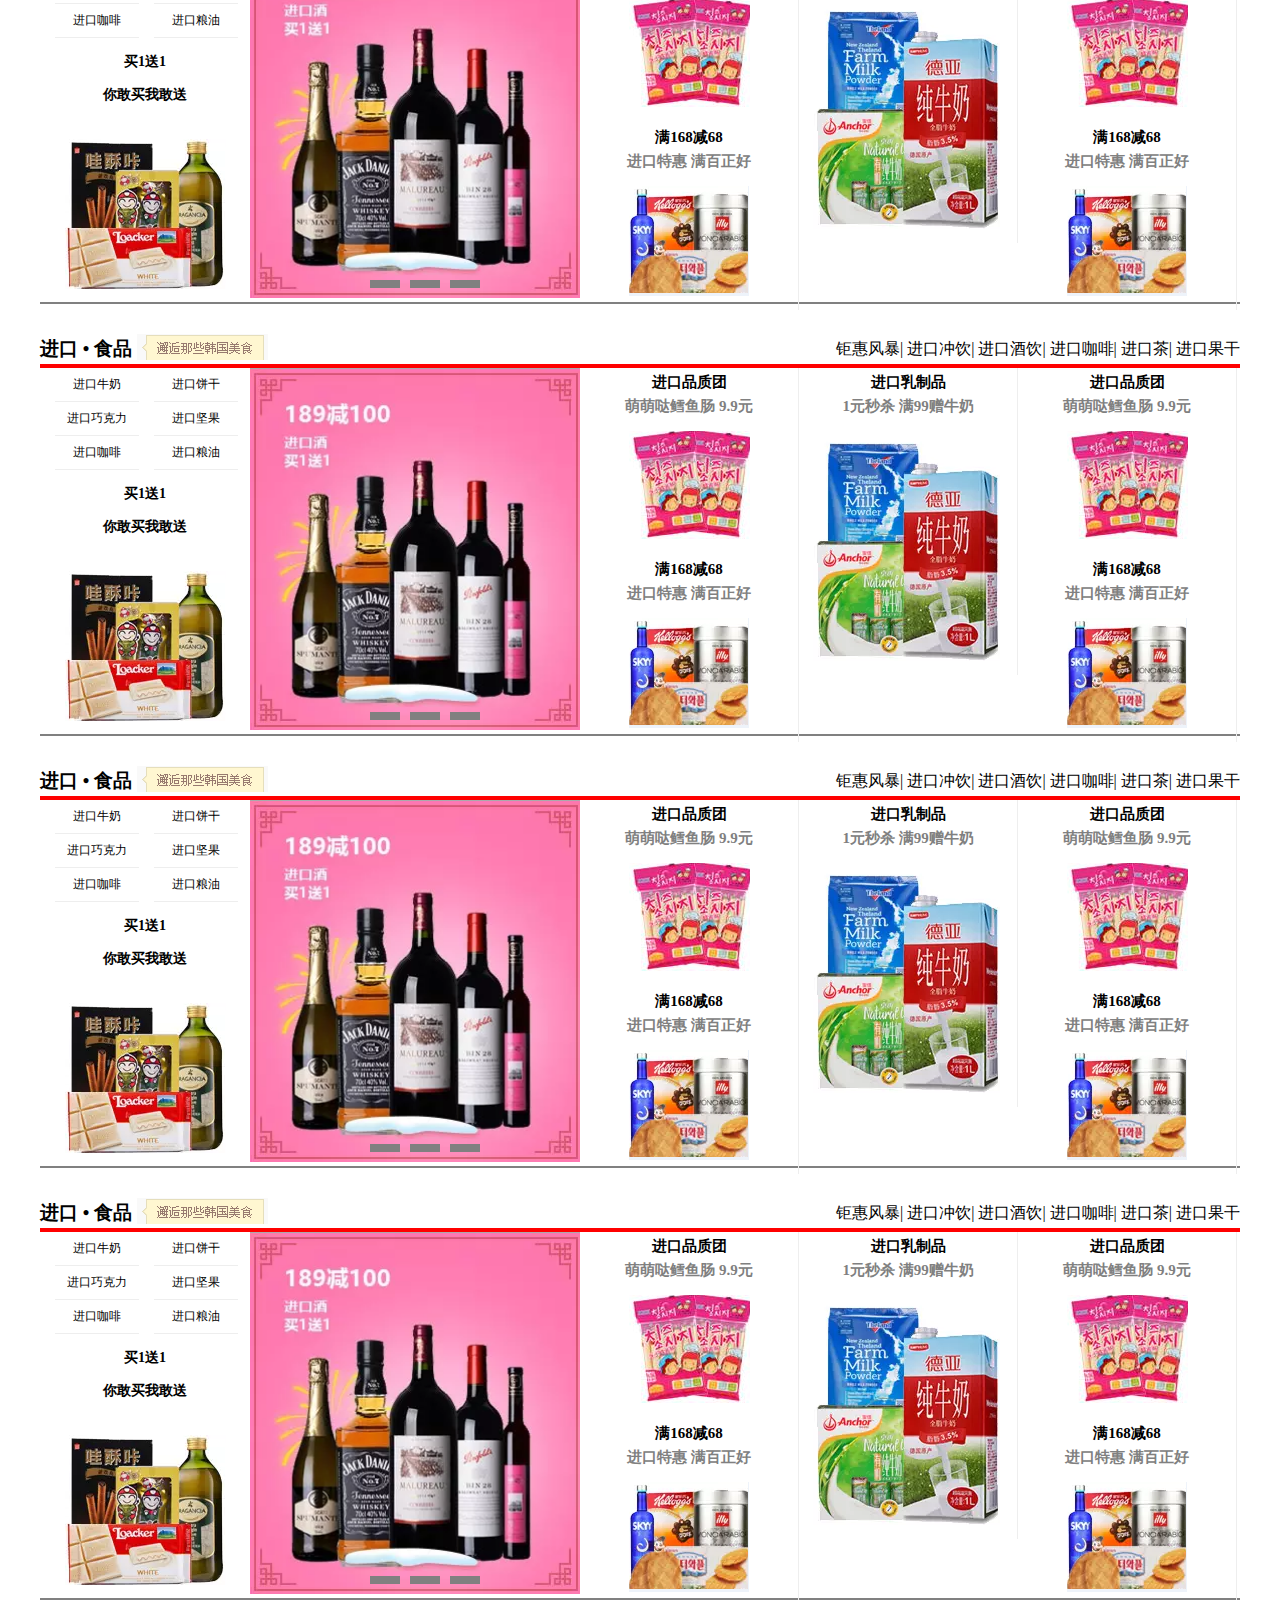
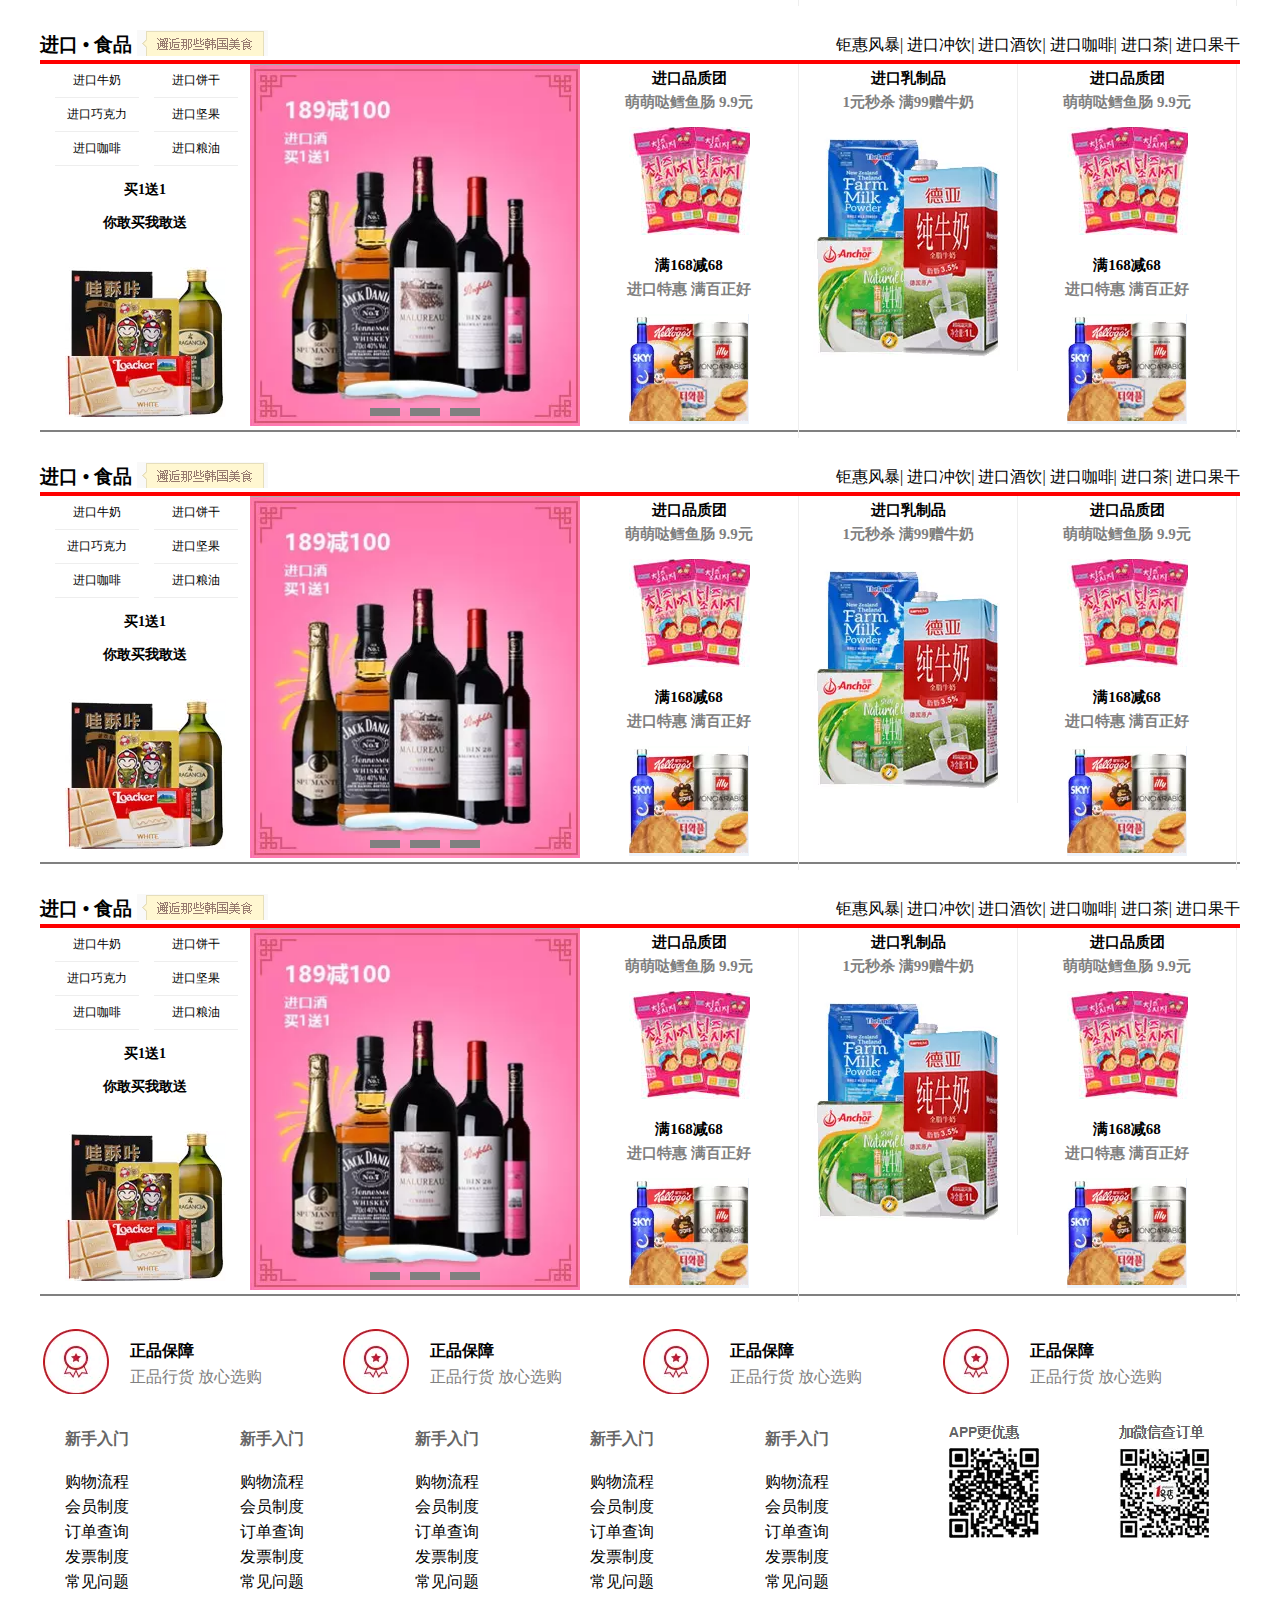
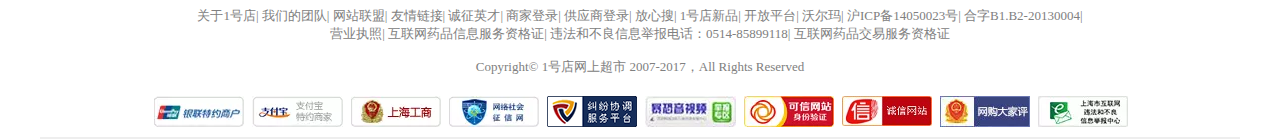
<file: proj/test.html>
<!DOCTYPE html>
<html lang="en">
<head>
	<meta charset="UTF-8">
	<title>Document</title>
	<script src='js/jquery.js'></script>
</head>
<body>
	<div class='nn1'></div>
	<script>
		$('.nn1').load("index.html");
	</script>
</body>
</html>
</file>
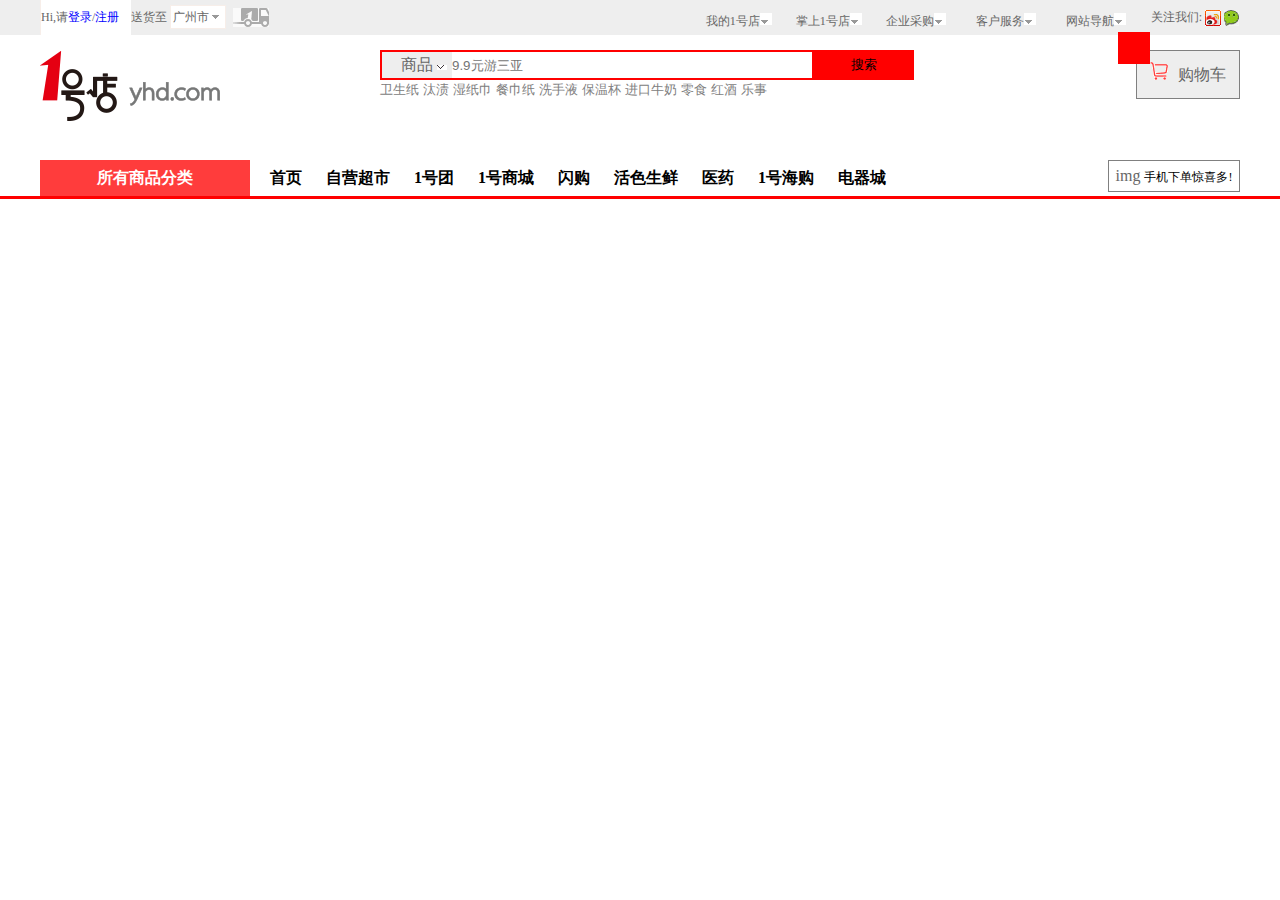
<file: proj/topCommon.html>
<!DOCTYPE html>
<html lang="en">
<head>
	<meta charset="UTF-8">
	<title>Document</title>

	<link rel="stylesheet" href="css/topCommon.css">
	<script src='js/jquery.js'></script>
	<script src='js/topCommon.js'></script>
</head>
<body>
	<!-- //头部 -->
	<header>
	    <div class="wrap clear">
	        <!-- 左边 -->
	        <ul class="left">
	            <li class="num1">
	                <span>Hi,请<a href="">登录</a>/<a href="">注册</a></span>
	                <ul>
	                    <li class="first">
	                        <span></span>
	                        <a href="" class="num1_1">会员专享价，V3免费购</a>
	                        <a href="" class="num1_2">欢迎进入我的一号店 ></a>
	                    </li>
	                    <li class="hoverh clear">
	                        <a href="" class="num1_3">积分</a>
	                        <a href="" class="num1_4">勋章</a>
	                    </li>
	                </ul>
	            </li>
	            <li class="num2">
	                <span>送货至</span>
	                <span class="city">广州市<span class="bg"></span></span>
	                <span class="img"></span>
	                <ul class="ul">
	                    <li>
	                        <span class="localImg"></span>
	                        <span>当前所在城市:</span>
	                        <span class="local"></span>
	                        <span>广州市</span></li>
	                    <li>
	                        <span>热门城市：</span>
	                        <a href="">上海市</a>
	                        <a href="">北京市</a>
	                        <a href="">广州市</a>
	                        <a href="">深圳市</a>
	                        <a href="">佛山市</a>
	                    </li>
	                    <li class="letter">
	                        <span>按字母查找</span>
	                        <a href="">A</a>
	                        <a href="">B</a>
	                        <a href="">C</a>
	                        <a href="">D</a>
	                        <a href="">E</a>
	                        <a href="">F</a>
	                        <a href="">G</a>
	                        <a href="">H</a>
	                        <a href="">I</a>
	                        <a href="">J</a>
	                        <a href="">K</a>
	                        <a href="">L</a>
	                        <a href="">M</a>
	                        <a href="">N</a>
	                        <a href="">O</a>
	                        <a href="">P</a>
	                        <a href="">Q</a>
	                        <a href="">R</a>
	                        <a href="">S</a>
	                        <a href="">T</a>
	                        <a href="">U</a>
	                        <a href="">V</a>
	                        <a href="">W</a>
	                        <a href="">X</a>
	                        <a href="">Y</a>
	                        <a href="">Z</a>
	                    </li>
	                    <li>
	                        <span>A</span>
	                        <a href="">鞍山市</a>
	                        <a href="">阿拉善盟</a>
	                        <a href="">安庆市</a>
	                        <a href="">鞍山市</a>
	                        <a href="">鞍山市</a>
	                        <a href="">鞍山市</a>
	                        <a href="">鞍山市</a>
	                        <a href="">鞍山市</a>
	                        <a href="">鞍山市</a>
	                    </li>
	                    <li>
	                        <span>B</span>
	                        <a href="">鞍山市</a>
	                        <a href="">阿拉善盟</a>
	                        <a href="">安庆市</a>
	                        <a href="">鞍山市</a>
	                        <a href="">鞍山市</a>
	                        <a href="">鞍山市</a>
	                        <a href="">鞍山市</a>
	                        <a href="">鞍山市</a>
	                        <a href="">鞍山市</a>
	                    </li>
	                    <li>
	                        <span>C</span>
	                        <a href="">鞍山市</a>
	                        <a href="">阿拉善盟</a>
	                        <a href="">安庆市</a>
	                        <a href="">鞍山市</a>
	                        <a href="">鞍山市</a>
	                        <a href="">鞍山市</a>
	                        <a href="">鞍山市</a>
	                        <a href="">鞍山市</a>
	                        <a href="">鞍山市</a>
	                    </li>
	                </ul>
	            </li>
	        </ul>
	        <!-- 右边 -->
	        <ul class="right">
	            <li>
	                <span class="title">我的1号店<span class="bg"></span></span>
	                <ul>
	                    <li>我的订单</li>
	                    <li>我的积分</li>
	                    <li>我的红包</li>
	                    <li>我的抵用卷</li>
	                    <li>我的评论</li>
	                    <li>我的分享</li>
	                </ul>
	            </li>
	            <li>
	                <span class="title">掌上1号店<span class="bg"></span></span>
	                <ul>
	                    <li>我的订单</li>
	                    <li>我的积分</li>
	                    <li>我的红包</li>
	                    <li>我的抵用卷</li>
	                    <li>我的评论</li>
	                    <li>我的分享</li>
	                </ul>
	            </li>
	            <li>
	                <span class="title">企业采购<span class="bg"></span></span>
	                <ul>
	                    <li>我的订单</li>
	                    <li>我的积分</li>
	                    <li>我的红包</li>
	                    <li>我的抵用卷</li>
	                    <li>我的评论</li>
	                    <li>我的分享</li>
	                </ul>
	            </li>
	            <li>
	                <span class="title">客户服务<span class="bg"></span></span>
	                <ul>
	                    <li>我的订单</li>
	                    <li>我的积分</li>
	                    <li>我的红包</li>
	                    <li>我的抵用卷</li>
	                    <li>我的评论</li>
	                    <li>我的分享</li>
	                </ul>
	            </li>
	            <li>
	                <span class="title">网站导航<span class="bg"></span></span>
	                <ul>
	                    <li>我的订单</li>
	                    <li>我的积分</li>
	                    <li>我的红包</li>
	                    <li>我的抵用卷</li>
	                    <li>我的评论</li>
	                    <li>我的分享</li>
	                </ul>
	            </li>
	            <div class="follow">
	                <span>关注我们:</span>
	                <div class="weibo"></div>
	                <div class="wechat">
	                    <div class="scan">
	                        <p>扫描二维码</p>
	                        <p>关注1号店微信</p>
	                        <img src="img/erweima.png" alt="">
	                    </div>
	                </div>
	            </div>
	        </ul>
	    </div>
	</header>
	<!-- logo以及搜索 -->
	<div class="middle">
	    <div class="wrap">
	        <img src="img/logo.png" alt="logo" class="logo">
	        <div class="mid clear">
	            <input type="text" placeholder="9.9元游三亚" class="search">
	            <div class="toggle">
	                <div class="move">
	                    <p class="good">商品</p>
	                    <p class="store">店铺</p>
	                </div>
	                <span class="icon"></span>
	            </div>
	            <input type="button" value="搜索" class="btn">
	            <p>
	                <a href="">卫生纸</a>
	                <a href="">汰渍</a>
	                <a href="">湿纸巾</a>
	                <a href="">餐巾纸</a>
	                <a href="">洗手液</a>
	                <a href="">保温杯</a>
	                <a href="">进口牛奶</a>
	                <a href="">零食</a>
	                <a href="">红酒</a>
	                <a href="">乐事</a>
	            </p>
	        </div>
	        <div class="goodscart">
	            <span class="img"><strong></strong></span>
	            <span>购物车</span>
	            <ul class="showGoods">
	                <li>
	                    <p class="emptyImg"></p>
	                    <p>您的购物车里还没有1号店的商品哦~~</p>
	                </li>
	               <!--  <div class='area'>
	                    <span>上海黄浦区</span>
	                </div>
	                <div class='collect'>
	                    <span>img</span>
	                    <span>1号店</span>
	                    <span>共22件商品</span>
	                </div>
	                <div class='mesg'>
	                    <span>img</span>
	                    <a href="">img</a>
	                    <div class='desc'>
	                        <a href="">descr</a>
	                        <span>img</span>
	                    </div>
	                    <div class='add'>
	                        <input type="text">
	                        <span>
	                            <a href=""></a>
	                            <a href=""></a>
	                        </span>
	                        <span>price</span>
	                    </div>
	                    <p>重量</p>
	                    <p><a href="">意见反馈</a></p>
	                </div>
	                <div>
	                   <span>img</span>
	                    <span>全选</span>
	                    <span>合计<em>2222</em></span>
	                    <strong>结算</strong>
	                </div>  -->
	            </ul>
	        </div>
	    </div>
	</div>
	<!-- 购物分类导航 -->
	<div class="nav">
	    <div class="wrap">
	        <div class="classify">
	            <span>所有商品分类</span>
	        </div>
	        <p class="mes">
	            <a href="">首页</a>
	            <a href="">自营超市</a>
	            <a href="">1号团</a>
	            <a href="">1号商城</a>
	            <a href="">闪购</a>
	            <a href="">活色生鲜</a>
	            <a href="">医药</a>
	            <a href="">1号海购</a>
	            <a href="">电器城</a>
	        </p>
	        <p class="phone">
	            <span class="phoneImg">img</span>
	            <a>手机下单惊喜多!</a>
	        </p>
	    </div>
	</div>
</body>
</html>
</file>
<file: proj/css/index.css>
input, p, h1, li, ul, body, a, img {
  padding: 0;
  margin: 0;
  list-style: none;
  border: none; }

body {
  color: #666; }

a {
  cursor: pointer;
  text-decoration: none;
  color: black; }

.clear:after {
  content: '';
  display: block;
  clear: both; }

.wrap {
  width: 1200px;
  margin: 0 auto; }

header {
  min-width: 1200px;
  height: 35px;
  line-height: 35px;
  background: #eee;
  font-size: 12px; }
  header .left {
    float: left;
    border-left: 1px solid #f7eee9; }
    header .left > li {
      float: left; }
    header .left .num1 {
      width: 90px;
      height: 35px;
      overflow: hidden; }
      header .left .num1 .first {
        padding: 5px 0; }
      header .left .num1 > span {
        line-height: 35px;
        height: 35px;
        display: block;
        background: white; }
        header .left .num1 > span a {
          color: blue; }
      header .left .num1 ul {
        width: 300px;
        background: white;
        position: relative;
        z-index: 150;
        border-right: 1px solid #f7eee9; }
        header .left .num1 ul span {
          width: 60px;
          height: 60px;
          display: block;
          background: url(../img/sprite_new.png) -230px -30px;
          float: left; }
        header .left .num1 ul a {
          display: block; }
        header .left .num1 ul .num1_1 {
          height: 30px;
          width: 180px;
          border: 1px solid red;
          text-align: center;
          border-radius: 20px;
          margin-left: 70px;
          color: red; }
        header .left .num1 ul .num1_2 {
          width: 180px;
          margin-left: 90px; }
        header .left .num1 ul .num1_3, header .left .num1 ul .num1_4 {
          text-align: center;
          width: 49.6%;
          height: 50px;
          line-height: 50px;
          float: left;
          background: #fff5f0;
          border-top: #f7eee9 1px solid;
          border-right: #ffe 1px solid; }
        header .left .num1 ul .hoverh a:hover {
          background: #f66666; }
    header .left .num1:hover {
      overflow: visible; }
    header .left .num2 {
      height: 35px;
      float: left; }
      header .left .num2 .city {
        display: inline-block;
        width: 50px;
        height: 18px;
        line-height: 18px;
        background: white;
        padding: 2px;
        border: 1px solid #f7eee9;
        position: relative;
        z-index: 100; }
        header .left .num2 .city span {
          display: inline-block;
          height: 18px;
          width: 12px;
          float: right;
          background: url(../img/sprite_new.png) -316px 0; }
      header .left .num2 ul {
        width: 620px;
        background: white;
        padding: 20px;
        display: none;
        border: 1px solid #f7eee9;
        position: absolute; }
        header .left .num2 ul .localImg {
          height: 20px;
          width: 20px;
          display: inline-block;
          background: url(../img/sprite_new.png) -298px -196px;
          vertical-align: middle; }
        header .left .num2 ul .letter a {
          width: 20px;
          height: 20px;
          line-height: 20px;
          background: gray;
          display: inline-block;
          text-align: center; }
        header .left .num2 ul .letter a:hover {
          background: blue;
          color: white; }
      header .left .num2 .img {
        display: inline-block;
        height: 20px;
        width: 40px;
        background: url(../img/sprite_new.png) -265px 0;
        vertical-align: middle; }
  header .right {
    float: right;
    height: 35px; }
    header .right > li {
      float: left;
      width: 80px;
      margin: 4px 5px 0;
      box-sizing: border-box;
      position: relative; }
      header .right > li .title {
        display: inline-block;
        position: relative; }
        header .right > li .title span {
          display: inline-block;
          height: 12px;
          width: 12px;
          background: #eee;
          background: url(../img/sprite_new.png) -316px 0; }
      header .right > li ul {
        display: none; }
        header .right > li ul li:hover {
          color: red; }
      header .right > li > span:hover {
        color: red; }
    header .right .follow {
      float: left; }
      header .right .follow .weibo, header .right .follow .wechat {
        display: inline-block;
        width: 16px;
        height: 16px;
        vertical-align: middle; }
      header .right .follow .weibo {
        background: url(../img/sprite_new.png) -350px 0; }
      header .right .follow .wechat {
        background: url(../img/sprite_new.png) -426px 0;
        position: relative; }
        header .right .follow .wechat .scan {
          position: absolute;
          top: 25px;
          border: 1px solid gray;
          display: none;
          padding: 5px 15px; }
          header .right .follow .wechat .scan p {
            line-height: 20px; }
      header .right .follow .wechat:hover .scan {
        display: block; }

.banner a {
  cursor: pointer; }
  .banner a img {
    display: block;
    height: 65px;
    width: 100%;
    height: 100%;
    border: 0 none;
    position: relative;
    z-index: -100; }

.middle {
  padding: 15px 0;
  height: 75px; }
  .middle .logo {
    float: left; }
  .middle .mid {
    float: left;
    margin-left: 130px; }
    .middle .mid .search {
      width: 430px;
      height: 26px;
      border: 2px solid red;
      float: left;
      text-indent: 70px; }
    .middle .mid .btn {
      width: 100px;
      height: 30px;
      background: red;
      float: left; }
    .middle .mid .toggle {
      width: 70px;
      height: 26px;
      line-height: 26px;
      margin: 2px 0 0 2px;
      text-align: center;
      position: absolute;
      overflow: hidden; }
      .middle .mid .toggle .move {
        position: relative; }
      .middle .mid .toggle .good, .middle .mid .toggle .store {
        line-height: 26px;
        background: #eee; }
      .middle .mid .toggle .good:hover, .middle .mid .toggle .store:hover {
        cursor: pointer;
        color: red; }
      .middle .mid .toggle .icon {
        position: absolute;
        width: 10px;
        height: 5px;
        top: 13px;
        right: 5px;
        background: url(../img/sprite_new.png) -123px -70px; }
    .middle .mid .toggle:hover .icon {
      background: url(../img/sprite_new.png) -193px -70px; }
    .middle .mid p a {
      color: gray;
      font-size: 13px; }
  .middle .goodscart {
    float: right;
    width: 100px;
    height: 45px;
    padding: 1px;
    line-height: 45px;
    border: 1px gray solid;
    background: #eee;
    position: relative;
    z-index: 100; }
    .middle .goodscart .img {
      width: 20px;
      height: 20px;
      float: left;
      margin: 10px;
      background: url(../img/sprite_new.png) -98px -85px; }
    .middle .goodscart .showGoods {
      width: 400px;
      height: 300px;
      border: 1px solid gray;
      position: absolute;
      right: -1px;
      top: 47px;
      z-index: -100;
      text-align: center;
      display: none; }
      .middle .goodscart .showGoods .emptyImg {
        width: 80px;
        height: 78px;
        margin: 20px auto;
        background: url(../img/sprite_new.png) -68px -160px; }
  .middle .goodscart:hover {
    height: 46px;
    background: white;
    border-bottom: none; }
  .middle .goodscart:hover .showGoods {
    display: block;
    background: white; }

.nav {
  width: 100%;
  height: 36px;
  margin-top: 20px;
  border-bottom: 3px solid red;
  text-align: center;
  position: relative;
  z-index: 1; }
  .nav .classify {
    width: 210px;
    height: 36px;
    line-height: 36px;
    background: #ff3c3c;
    color: white;
    font-weight: bold;
    float: left; }
  .nav .mes {
    height: 36px;
    line-height: 36px;
    margin-left: 10px;
    float: left;
    font-weight: bold; }
  .nav .mes a {
    padding: 0 10px; }
  .nav .mes a:hover {
    color: red;
    cursor: pointer; }
  .nav .phone {
    float: right;
    width: 130px;
    height: 30px;
    line-height: 30px;
    border: 1px solid gray; }
    .nav .phone a {
      font-size: 12px; }

.shift {
  height: 400px;
  width: 100%; }
  .shift .bg1 {
    width: 320px;
    height: 400px;
    border: 1px solid gray;
    float: left; }
  .shift .bg2 {
    width: 320px;
    height: 400px;
    border: 1px solid gray;
    float: left;
    position: relative;
    z-index: -200; }
  .shift .img {
    width: 750px;
    position: relative;
    overflow: hidden;
    float: left; }
    .shift .img li {
      width: 4500px;
      position: relative; }
      .shift .img li img {
        float: left;
        width: 750px;
        height: 400px; }
    .shift .img #btn {
      position: absolute;
      left: 35%;
      bottom: 20px; }
    .shift .img #btn li {
      width: 20px;
      height: 20px;
      background: yellow;
      float: left;
      margin-right: 10px;
      text-align: center;
      line-height: 20px; }
    .shift .img .active {
      background: red !important; }
    .shift .img .btnroundpr, .shift .img .btnroundne {
      width: 48px;
      height: 80px;
      background: #f8f8f8;
      display: none;
      position: absolute;
      top: 0;
      bottom: 0;
      margin: auto; }
      .shift .img .btnroundpr #prev, .shift .img .btnroundpr #next, .shift .img .btnroundne #prev, .shift .img .btnroundne #next {
        position: absolute;
        width: 20px;
        height: 30px;
        top: 0;
        bottom: 0;
        margin: auto; }
      .shift .img .btnroundpr #prev, .shift .img .btnroundne #prev {
        left: 10px;
        background: url(../img/index_sprite_new.png) 0px -120px; }
      .shift .img .btnroundpr #next, .shift .img .btnroundne #next {
        right: 10px;
        background: url(../img/index_sprite_new.png) -30px -120px; }
    .shift .img .btnroundpr {
      left: 0; }
    .shift .img .btnroundne {
      right: 0; }
    .shift .img .btnroundne:hover, .shift .img .btnroundpr:hover {
      background: #c7b2b2;
      cursor: pointer; }
  .shift .img:hover .btnroundne, .shift .img:hover .btnroundpr {
    display: block;
    opacity: 0.5; }
  .shift .box {
    position: absolute; }
    .shift .box .info {
      width: 210px;
      height: 400px;
      background: #b01d1d; }
      .shift .box .info > li {
        height: 33px;
        line-height: 33px;
        text-align: center;
        position: relative;
        z-index: 50; }
        .shift .box .info > li p .infoImg1 {
          display: inline-block;
          height: 20px;
          width: 18px;
          background: url(../img/inforImg.png); }
        .shift .box .info > li p .infoImg2 {
          display: inline-block;
          height: 10px;
          width: 10px;
          color: white; }
        .shift .box .info > li p a {
          color: white; }
        .shift .box .info > li ul {
          width: 990px;
          height: 400px;
          position: absolute;
          top: 0px;
          left: 210px;
          background: white;
          display: none; }
          .shift .box .info > li ul li {
            width: 230px;
            float: left;
            padding: 5px; }
            .shift .box .info > li ul li h3 {
              margin-bottom: 0; }
            .shift .box .info > li ul li p a {
              color: black;
              font-size: 12px;
              font-weight: bold; }
            .shift .box .info > li ul li > a {
              font-size: 12px;
              display: inline-block; }
            .shift .box .info > li ul li a:hover {
              color: red;
              text-decoration: underline; }
          .shift .box .info > li ul .right {
            width: 230px;
            float: left;
            padding: 5px;
            margin-top: 20px;
            border-left: 1px solid #eee; }
            .shift .box .info > li ul .right div {
              border-bottom: 1px solid #eee;
              padding-bottom: 10px; }
              .shift .box .info > li ul .right div h4 {
                margin: 0;
                font-size: 12px;
                float: left; }
              .shift .box .info > li ul .right div p {
                float: left; }
              .shift .box .info > li ul .right div span {
                margin-top: -13px;
                float: right;
                width: 92px;
                height: 95px;
                background: url(../img/dami.jpg); }
      .shift .box .info > li:hover {
        background: #8a1616;
        padding-left: 5px; }
      .shift .box .info > li:hover ul {
        display: block; }
  .shift .wrap {
    position: relative; }
    .shift .wrap .message {
      width: 240px;
      height: 400px;
      background: white;
      position: absolute;
      right: 0;
      top: 0;
      z-index: 20;
      font-size: 14px;
      padding-left: -15px; }
      .shift .wrap .message h3 {
        border-bottom: 1px dashed gray;
        padding-bottom: 5px; }
      .shift .wrap .message a {
        line-height: 25px;
        display: block; }
      .shift .wrap .message a:hover {
        color: red;
        cursor: pointer; }
      .shift .wrap .message .bottom {
        margin-top: -13px; }
        .shift .wrap .message .bottom a {
          float: left;
          height: 76px;
          width: 33.3%;
          box-sizing: border-box;
          border: 1px solid #eee;
          text-align: center; }
          .shift .wrap .message .bottom a .btimg {
            display: block;
            width: 27px;
            height: 30px;
            background: url(../img/mess1.png);
            margin: 10px 0 0 25px; }

.act {
  margin-top: 20px;
  height: 680px;
  width: 100%; }
  .act .wrap .zhuanshu {
    position: relative; }
    .act .wrap .zhuanshu > em {
      display: inline-block;
      width: 18px;
      height: 30px; }
    .act .wrap .zhuanshu > em:hover {
      cursor: pointer; }
    .act .wrap .zhuanshu .left {
      background: url(../img/index_sprite_new.png) 0px -120px;
      position: absolute;
      top: 43%;
      left: 30px; }
    .act .wrap .zhuanshu .right {
      background: url(../img/index_sprite_new.png) -30px -120px;
      position: absolute;
      top: 43%;
      right: 30px; }
  .act .wrap .lunbo {
    width: 1044px;
    margin: 0 auto;
    position: relative;
    overflow: hidden; }
    .act .wrap .lunbo > p {
      height: 17px;
      width: 130px;
      background: url(../img/index_sprite_new.png) 0px -160px;
      margin: 10px auto; }
    .act .wrap .lunbo .top {
      margin-left: 2px; }
      .act .wrap .lunbo .top span {
        width: 345px;
        height: 6px;
        background: #eee;
        float: left;
        margin-right: 2px; }
    .act .wrap .lunbo ul {
      width: 3138px;
      position: relative; }
      .act .wrap .lunbo ul .single {
        text-align: center;
        width: 1044px;
        float: left; }
        .act .wrap .lunbo ul .single div {
          float: left;
          margin: 10px 15px; }
          .act .wrap .lunbo ul .single div span {
            width: 120px;
            height: 120px;
            border: 1px solid black;
            border-radius: 50%;
            float: left;
            margin: 10px;
            overflow: hidden; }
            .act .wrap .lunbo ul .single div span img {
              width: 100px;
              height: 100px; }
  .act .tuangou {
    height: 400px;
    margin-top: 20px; }
    .act .tuangou .tleft, .act .tuangou .tright {
      float: left; }
      .act .tuangou .tleft li, .act .tuangou .tright li {
        text-align: center;
        float: left; }
      .act .tuangou .tleft .haveBd, .act .tuangou .tright .haveBd {
        height: 198px;
        width: 238px; }
        .act .tuangou .tleft .haveBd strong, .act .tuangou .tleft .haveBd em, .act .tuangou .tleft .haveBd img, .act .tuangou .tright .haveBd strong, .act .tuangou .tright .haveBd em, .act .tuangou .tright .haveBd img {
          display: block;
          padding: 5px;
          margin: 0 auto; }
    .act .tuangou .tleft {
      width: 718px; }
      .act .tuangou .tleft .haveBd {
        border-right: 1px solid #eee;
        border-bottom: 1px solid #eee; }
    .act .tuangou .tright {
      width: 480px; }
      .act .tuangou .tright .haveBd {
        border-bottom: 1px solid #eee; }

.priceOff {
  margin: 20px 0; }
  .priceOff img {
    display: block;
    width: 1200px; }

.stairsfloorBox #loutiNav {
  width: 30px;
  border: 1px solid black;
  position: fixed;
  left: 40px;
  top: 25%; }
.stairsfloorBox #loutiNav li {
  width: 30px;
  height: 30px;
  font-size: 14px;
  text-align: center;
  line-height: 30px;
  border-bottom: 1px dashed #ccc;
  cursor: pointer;
  position: relative; }
.stairsfloorBox #loutiNav li span {
  display: none;
  position: absolute;
  left: 0;
  top: 0;
  width: 30px;
  height: 30px;
  font-size: 12px;
  background: black;
  color: white; }
.stairsfloorBox #loutiNav li:hover span {
  display: block; }
.stairsfloorBox #loutiNav li span.active {
  display: block;
  background: white;
  color: red; }
.stairsfloorBox #main {
  width: 1200px;
  margin: 0 auto;
  text-align: center; }
.stairsfloorBox #main .louti {
  height: 400px;
  border-bottom: 2px solid gray;
  margin-bottom: 30px; }
  .stairsfloorBox #main .louti > ul .first {
    height: 30px;
    line-height: 30px;
    width: 100%;
    border-bottom: 4px solid red; }
    .stairsfloorBox #main .louti > ul .first h3 {
      float: left;
      margin: 0; }
      .stairsfloorBox #main .louti > ul .first h3 img {
        vertical-align: top; }
    .stairsfloorBox #main .louti > ul .first p {
      float: right; }
  .stairsfloorBox #main .louti > ul .second ul > li {
    float: left; }
  .stairsfloorBox #main .louti > ul .second .secleft {
    width: 210px; }
    .stairsfloorBox #main .louti > ul .second .secleft div a {
      width: 40%;
      float: left;
      padding: 8px 0;
      font-size: 12px;
      margin-left: 15px;
      border-bottom: 1px solid #eee; }
    .stairsfloorBox #main .louti > ul .second .secleft h4 {
      margin: 15px 0;
      font-size: 14px; }
    .stairsfloorBox #main .louti > ul .second .secleft .n1 {
      color: red; }
    .stairsfloorBox #main .louti > ul .second .secleft p img {
      margin: 20px 0; }
  .stairsfloorBox #main .louti > ul .second .secrightmid {
    width: 218px;
    border-right: 1px solid #eee; }
    .stairsfloorBox #main .louti > ul .second .secrightmid h4 {
      margin: 5px 0;
      font-size: 15px; }
    .stairsfloorBox #main .louti > ul .second .secrightmid .n2 a {
      color: gray; }
    .stairsfloorBox #main .louti > ul .second .secrightmid p img {
      margin: 10px 0; }
  .stairsfloorBox #main .louti > ul .second .move .img {
    width: 330px;
    position: relative;
    overflow: hidden;
    float: left; }
    .stairsfloorBox #main .louti > ul .second .move .img > li {
      width: 990px;
      position: relative; }
      .stairsfloorBox #main .louti > ul .second .move .img > li img {
        float: left;
        width: 330px; }
    .stairsfloorBox #main .louti > ul .second .move .img .btn {
      position: absolute;
      bottom: 10px;
      right: 90px; }
    .stairsfloorBox #main .louti > ul .second .move .img .btn li {
      width: 30px;
      height: 8px;
      background: gray;
      float: left;
      margin-right: 10px;
      text-align: center;
      line-height: 20px; }
    .stairsfloorBox #main .louti > ul .second .move .img .active {
      background: red !important; }
  .stairsfloorBox #main .louti > ul a:hover {
    color: red; }

.fixshow {
  width: 34px;
  height: 100%;
  background: #3f3c3c;
  position: fixed;
  right: 0;
  top: 0;
  z-index: 50; }
  .fixshow .car {
    width: 100%;
    height: 75px;
    margin-top: 150px;
    margin-bottom: 50px;
    padding: 10px 0; }
    .fixshow .car a {
      float: left;
      margin: 0 10px;
      width: 18px; }
    .fixshow .car span {
      float: left;
      font-size: 16px;
      color: pink; }
    .fixshow .car .n1 {
      width: 20px;
      height: 20px;
      background: url(../img/sprite_new.png) -100px -86px; }
  .fixshow .car:hover {
    background: #cf4242; }
  .fixshow .mid, .fixshow .btn {
    width: 100%;
    height: 130px; }
    .fixshow .mid a, .fixshow .btn a {
      width: 100%;
      height: 26px;
      float: left;
      padding: 5px 0;
      margin: 10px 0;
      position: relative; }
      .fixshow .mid a .n1, .fixshow .btn a .n1 {
        float: left;
        width: 20px;
        height: 26px;
        background: url(../img/fix1.png);
        margin-left: 9px; }
      .fixshow .mid a .n2, .fixshow .btn a .n2 {
        position: absolute;
        height: 36px;
        line-height: 36px;
        width: 60px;
        font-size: 12px;
        text-align: center;
        left: 0;
        top: 0;
        z-index: -100; }
    .fixshow .mid a:hover, .fixshow .btn a:hover {
      background: #ff5c4d; }
  .fixshow .btn {
    position: absolute;
    bottom: 40px; }
    .fixshow .btn .btn_n2 .n2_sp {
      width: 154px;
      height: 174px;
      background-image: url(../img/fixcode.png);
      position: absolute;
      left: 0;
      top: 0;
      z-index: -100;
      display: none; }
    .fixshow .btn .btn_n2:hover .n2_sp {
      display: block;
      left: -165px;
      top: -174px; }

.float {
  position: fixed;
  top: 0;
  right: 0;
  z-index: 200;
  width: 100%;
  background: #eee; }
  .float .wrap ul li {
    display: none; }
    .float .wrap ul li .mid {
      float: left;
      margin-left: 25%;
      margin-top: 13px; }
      .float .wrap ul li .mid .search {
        width: 430px;
        height: 26px;
        border: 2px solid red;
        float: left;
        text-indent: 10px; }
      .float .wrap ul li .mid .btn {
        width: 100px;
        height: 30px;
        background: red;
        float: left; }
  .float .wrap ul .first {
    margin-top: 14px;
    float: left;
    height: 26px;
    width: 160px; }
    .float .wrap ul .first .img {
      width: 12px;
      height: 8px;
      float: right;
      margin-top: 10px;
      background: url(../img/sprite_new.png) -400px -70px;
      vertical-align: bottom; }
  .float .wrap ul .first:hover {
    cursor: pointer; }
  .float .wrap ul .first:hover .img {
    background: url(../img/sprite_new.png) -400px -86px; }

.clone .box {
  position: absolute; }
  .clone .box .info {
    width: 210px;
    height: 400px;
    background: #b01d1d; }
    .clone .box .info > li {
      height: 33px;
      line-height: 33px;
      text-align: center;
      position: relative;
      z-index: 50; }
      .clone .box .info > li p .infoImg1 {
        display: inline-block;
        height: 20px;
        width: 18px;
        background: url(../img/inforImg.png); }
      .clone .box .info > li p .infoImg2 {
        display: inline-block;
        height: 10px;
        width: 10px;
        color: white; }
      .clone .box .info > li p a {
        color: white; }
      .clone .box .info > li ul {
        width: 990px;
        height: 400px;
        position: absolute;
        top: 0px;
        left: 210px;
        background: white;
        display: none; }
        .clone .box .info > li ul li {
          width: 230px;
          float: left;
          padding: 5px; }
          .clone .box .info > li ul li h3 {
            margin-bottom: 0; }
          .clone .box .info > li ul li p a {
            color: black;
            font-size: 12px;
            font-weight: bold; }
          .clone .box .info > li ul li > a {
            font-size: 12px;
            display: inline-block; }
          .clone .box .info > li ul li a:hover {
            color: red;
            text-decoration: underline; }
        .clone .box .info > li ul .right {
          width: 230px;
          float: left;
          padding: 5px;
          margin-top: 20px;
          border-left: 1px solid #eee; }
          .clone .box .info > li ul .right div {
            border-bottom: 1px solid #eee;
            padding-bottom: 10px; }
            .clone .box .info > li ul .right div h4 {
              margin: 0;
              font-size: 12px;
              float: left; }
            .clone .box .info > li ul .right div p {
              float: left; }
            .clone .box .info > li ul .right div span {
              margin-top: -13px;
              float: right;
              width: 92px;
              height: 95px;
              background: url(../img/dami.jpg); }
    .clone .box .info > li:hover {
      background: #8a1616;
      padding-left: 5px; }
    .clone .box .info > li:hover ul {
      display: block; }

.bottom {
  height: 125px; }
  .bottom .wrap {
    border-bottom: 2px solid #eee; }
    .bottom .wrap li {
      width: 25%;
      float: left;
      padding-bottom: 10px; }
      .bottom .wrap li a {
        float: left; }
      .bottom .wrap li .n2 {
        font-weight: bold;
        margin-top: 15px; }
      .bottom .wrap li .n3 {
        color: gray;
        margin: 5px 0; }
      .bottom .wrap li .n2, .bottom .wrap li .n3 {
        margin-left: 20px;
        width: 50%; }
    .bottom .wrap .sec li {
      width: 125px;
      float: left;
      margin: 0 25px; }
      .bottom .wrap .sec li h4 {
        font-weight: bold;
        font-size: 16px; }
      .bottom .wrap .sec li span {
        display: block;
        height: 20px;
        margin: 5px 0; }
      .bottom .wrap .sec li span:hover a {
        color: red; }
      .bottom .wrap .sec li img {
        margin-top: 5px; }
    .bottom .wrap .foot {
      height: 130px;
      text-align: center; }
      .bottom .wrap .foot p {
        line-height: 18px;
        font-size: 13px;
        width: 940px;
        margin: 0 auto;
        color: gray;
        margin-bottom: 15px; }
        .bottom .wrap .foot p a {
          display: inline-block;
          color: gray; }
        .bottom .wrap .foot p a:hover {
          color: red; }

/*# sourceMappingURL=index.css.map */
</file>
<file: proj/css/details.css>
input, p, h1, li, ul, body, a, img {
  padding: 0;
  margin: 0;
  list-style: none;
  border: none; }

body {
  color: #666; }

a {
  cursor: pointer;
  text-decoration: none;
  color: black; }

.clear:after {
  content: '';
  display: block;
  clear: both; }

.wrap {
  width: 1200px;
  margin: 0 auto; }

.title {
  height: 30px;
  line-height: 30px;
  width: 100%; }
  .title a {
    font-weight: bold; }

.details {
  margin-top: 20px;
  border-bottom: 2px solid #eee;
  padding-bottom: 10px; }
  .details .img {
    width: 400px;
    height: 400px;
    border: 1px solid #eee;
    display: inline-block;
    position: relative; }
    .details .img ul {
      height: 360px;
      width: 360px;
      margin: 20px;
      overflow: hidden;
      position: relative; }
      .details .img ul li {
        width: 1800px;
        float: left;
        position: absolute; }
        .details .img ul li img {
          float: left; }
    .details .img .big {
      position: absolute;
      top: 10px;
      left: 400px;
      display: none; }
      .details .img .big .box {
        overflow: hidden;
        height: 400px;
        width: 400px;
        border: 1px solid gray;
        position: relative; }
        .details .img .big .box li {
          position: absolute; }
          .details .img .big .box li img {
            height: 900px;
            width: 900px;
            float: left; }
  .details > a img {
    float: right;
    margin-right: 130px; }
  .details .control {
    margin-top: 20px;
    height: 80px;
    width: 400px;
    border: 1px solid blue; }
    .details .control .preview {
      margin: 5px;
      height: 70px;
      width: 70px;
      float: left;
      box-sizing: border-box; }
      .details .control .preview img {
        width: 60px;
        height: 60px;
        margin: 5px; }
  .details .dynamic {
    display: inline-block;
    height: 50px;
    padding: 5px 0;
    float: right;
    margin-right: 360px; }
    .details .dynamic input {
      height: 60px;
      width: 50px;
      border: 1px solid black;
      text-align: center;
      float: left;
      font-weight: bold;
      font-size: 20px; }
    .details .dynamic span {
      float: left;
      height: 60px;
      width: 30px;
      float: left;
      margin-left: 2px;
      text-align: center; }
      .details .dynamic span a {
        width: 30px;
        height: 30px;
        line-height: 30px;
        float: left;
        border: 1px solid red;
        font-weight: bold;
        font-size: 20px; }
      .details .dynamic span a:hover {
        border: 1px solid green; }
    .details .dynamic > a {
      width: 150px;
      height: 60px;
      text-align: center;
      line-height: 60px;
      border-radius: 5px;
      background: #ea6666;
      color: white;
      font-weight: bold;
      display: inline-block;
      margin-left: 5px; }
    .details .dynamic > a:hover {
      background: red; }

/*# sourceMappingURL=details.css.map */
</file>
<file: proj/css/login.css>
input, p, h1, li, ul, body, a, img {
  padding: 0;
  margin: 0;
  list-style: none;
  border: none; }

body {
  color: #666;
  background: #fcfcfc; }

a {
  cursor: pointer;
  text-decoration: none;
  color: black; }

.clear:after {
  content: '';
  display: block;
  clear: both; }

.wrap {
  width: 1200px;
  margin: 0 auto; }

header {
  height: 100px;
  width: 100%;
  border-bottom: 2px solid #eee;
  background: white; }
  header .wrap a img {
    margin-top: 20px;
    margin-right: 20px; }
  header .wrap p {
    float: right;
    margin-top: 20px;
    margin-right: 200px; }

.img {
  float: left;
  margin-left: 120px;
  margin-top: 100px; }

.login {
  width: 400px;
  max-height: 400px;
  margin-top: 100px;
  margin-right: 300px;
  float: right;
  border: 1px solid #eee;
  background: white; }
  .login h4 {
    margin-left: 30px;
    margin-bottom: 10px;
    width: 320px; }
    .login h4 a {
      float: right;
      color: blue;
      font-size: 14px; }
  .login form #username, .login form #password {
    width: 330px;
    height: 50px;
    border: 1px solid #eee;
    font-size: 30px; }
  .login form #submit {
    width: 330px;
    height: 50px;
    line-height: 50px;
    text-align: center;
    background: red;
    color: white;
    font-size: 30px;
    cursor: pointer; }
  .login form input {
    margin-left: 30px;
    margin-bottom: 10px; }

/*# sourceMappingURL=login.css.map */
</file>
<file: proj/css/res.css>
input, p, h1, li, ul, body, a, img {
  padding: 0;
  margin: 0;
  list-style: none;
  border: none; }

body {
  color: #666;
  background: #fcfcfc; }

a {
  cursor: pointer;
  text-decoration: none;
  color: black; }

.clear:after {
  content: '';
  display: block;
  clear: both; }

.wrap {
  width: 1200px;
  margin: 0 auto; }

header {
  height: 100px;
  width: 100%;
  border-bottom: 2px solid #eee;
  background: white; }
  header .wrap a img {
    margin-top: 20px;
    margin-right: 20px; }
  header .wrap p {
    float: right;
    margin-top: 20px;
    margin-right: 200px; }

.img {
  float: left;
  margin-left: 120px;
  margin-top: 100px; }

.login {
  width: 400px;
  max-height: 400px;
  margin-top: 100px;
  margin-right: 300px;
  float: right;
  border: 1px solid #eee;
  background: white; }
  .login h4 {
    margin-left: 30px;
    margin-bottom: 10px;
    width: 320px; }
    .login h4 a {
      float: right;
      color: blue;
      font-size: 14px; }
  .login form #username, .login form #password {
    width: 330px;
    height: 50px;
    border: 1px solid #eee;
    font-size: 30px; }
  .login form #submit {
    width: 330px;
    height: 50px;
    line-height: 50px;
    text-align: center;
    background: red;
    color: white;
    font-size: 30px;
    cursor: pointer; }
  .login form input {
    margin-left: 30px;
    margin-bottom: 10px; }

/*# sourceMappingURL=login.css.map */
</file>
<file: proj/css/topCommon.css>
input, p, h1, li, ul, body, a, img {
  padding: 0;
  margin: 0;
  list-style: none;
  border: none; }

body {
  color: #666; }

a {
  cursor: pointer;
  text-decoration: none;
  color: black; }

.clear:after {
  content: '';
  display: block;
  clear: both; }

.wrap {
  width: 1200px;
  margin: 0 auto; }

header {
  min-width: 1200px;
  height: 35px;
  line-height: 35px;
  background: #eee;
  font-size: 12px; }
  header .left {
    float: left;
    border-left: 1px solid #f7eee9; }
    header .left > li {
      float: left; }
    header .left .num1 {
      width: 90px;
      height: 35px;
      overflow: hidden; }
      header .left .num1 .first {
        padding: 5px 0; }
      header .left .num1 > span {
        line-height: 35px;
        height: 35px;
        display: block;
        background: white; }
        header .left .num1 > span a {
          color: blue; }
      header .left .num1 ul {
        width: 300px;
        background: white;
        position: relative;
        z-index: 150;
        border-right: 1px solid #f7eee9; }
        header .left .num1 ul span {
          width: 60px;
          height: 60px;
          display: block;
          background: url(../img/sprite_new.png) -230px -30px;
          float: left; }
        header .left .num1 ul a {
          display: block; }
        header .left .num1 ul .num1_1 {
          height: 30px;
          width: 180px;
          border: 1px solid red;
          text-align: center;
          border-radius: 20px;
          margin-left: 70px;
          color: red; }
        header .left .num1 ul .num1_2 {
          width: 180px;
          margin-left: 90px; }
        header .left .num1 ul .num1_3, header .left .num1 ul .num1_4 {
          text-align: center;
          width: 49.6%;
          height: 50px;
          line-height: 50px;
          float: left;
          background: #fff5f0;
          border-top: #f7eee9 1px solid;
          border-right: #ffe 1px solid; }
        header .left .num1 ul .hoverh a:hover {
          background: #f66666; }
    header .left .num1:hover {
      overflow: visible; }
    header .left .num2 {
      height: 35px;
      float: left; }
      header .left .num2 .city {
        display: inline-block;
        width: 50px;
        height: 18px;
        line-height: 18px;
        background: white;
        padding: 2px;
        border: 1px solid #f7eee9;
        position: relative;
        z-index: 100; }
        header .left .num2 .city span {
          display: inline-block;
          height: 18px;
          width: 12px;
          float: right;
          background: url(../img/sprite_new.png) -316px 0; }
      header .left .num2 ul {
        width: 620px;
        background: white;
        padding: 20px;
        display: none;
        border: 1px solid #f7eee9;
        position: absolute; }
        header .left .num2 ul .localImg {
          height: 20px;
          width: 20px;
          display: inline-block;
          background: url(../img/sprite_new.png) -298px -196px;
          vertical-align: middle; }
        header .left .num2 ul .letter a {
          width: 20px;
          height: 20px;
          line-height: 20px;
          background: gray;
          display: inline-block;
          text-align: center; }
        header .left .num2 ul .letter a:hover {
          background: blue;
          color: white; }
      header .left .num2 .img {
        display: inline-block;
        height: 20px;
        width: 40px;
        background: url(../img/sprite_new.png) -265px 0;
        vertical-align: middle; }
  header .right {
    float: right;
    height: 35px; }
    header .right > li {
      float: left;
      width: 80px;
      margin: 4px 5px 0;
      box-sizing: border-box;
      position: relative; }
      header .right > li .title {
        display: inline-block;
        position: relative; }
        header .right > li .title span {
          display: inline-block;
          height: 12px;
          width: 12px;
          background: #eee;
          background: url(../img/sprite_new.png) -316px 0; }
      header .right > li ul {
        display: none; }
        header .right > li ul li:hover {
          color: red; }
      header .right > li > span:hover {
        color: red; }
    header .right .follow {
      float: left; }
      header .right .follow .weibo, header .right .follow .wechat {
        display: inline-block;
        width: 16px;
        height: 16px;
        vertical-align: middle; }
      header .right .follow .weibo {
        background: url(../img/sprite_new.png) -350px 0; }
      header .right .follow .wechat {
        background: url(../img/sprite_new.png) -426px 0;
        position: relative; }
        header .right .follow .wechat .scan {
          position: absolute;
          top: 25px;
          border: 1px solid gray;
          display: none;
          padding: 5px 15px; }
          header .right .follow .wechat .scan p {
            line-height: 20px; }
      header .right .follow .wechat:hover .scan {
        display: block; }

.banner a {
  cursor: pointer; }
  .banner a img {
    display: block;
    height: 65px;
    width: 100%;
    height: 100%;
    border: 0 none;
    position: relative;
    z-index: -100; }

.middle {
  padding: 15px 0;
  height: 75px; }
  .middle .logo {
    float: left; }
  .middle .mid {
    float: left;
    margin-left: 130px; }
    .middle .mid .search {
      width: 430px;
      height: 26px;
      border: 2px solid red;
      float: left;
      text-indent: 70px; }
    .middle .mid .btn {
      width: 100px;
      height: 30px;
      background: red;
      float: left; }
    .middle .mid .toggle {
      width: 70px;
      height: 26px;
      line-height: 26px;
      margin: 2px 0 0 2px;
      text-align: center;
      position: absolute;
      overflow: hidden; }
      .middle .mid .toggle .move {
        position: relative; }
      .middle .mid .toggle .good, .middle .mid .toggle .store {
        line-height: 26px;
        background: #eee; }
      .middle .mid .toggle .good:hover, .middle .mid .toggle .store:hover {
        cursor: pointer;
        color: red; }
      .middle .mid .toggle .icon {
        position: absolute;
        width: 10px;
        height: 5px;
        top: 13px;
        right: 5px;
        background: url(../img/sprite_new.png) -123px -70px; }
    .middle .mid .toggle:hover .icon {
      background: url(../img/sprite_new.png) -193px -70px; }
    .middle .mid p a {
      color: gray;
      font-size: 13px; }
  .middle .goodscart {
    float: right;
    width: 100px;
    height: 45px;
    padding: 1px;
    line-height: 45px;
    border: 1px gray solid;
    background: #eee;
    position: relative;
    z-index: 100; }
    .middle .goodscart .img {
      width: 20px;
      height: 20px;
      float: left;
      margin: 10px;
      background: url(../img/sprite_new.png) -98px -85px;
      position: relative; }
      .middle .goodscart .img strong {
        display: block;
        background: red;
        color: white;
        height: 30px;
        line-height: 30px;
        width: 30px;
        text-align: center;
        border: 1px solid red;
        position: absolute;
        top: -30px;
        left: -30px; }
    .middle .goodscart .showGoods {
      width: 400px;
      min-height: 300px;
      border: 1px solid gray;
      position: absolute;
      right: -1px;
      top: 47px;
      z-index: -2000;
      text-align: center;
      display: none; }
      .middle .goodscart .showGoods .emptyImg {
        width: 80px;
        height: 78px;
        margin: 20px auto;
        background: url(../img/sprite_new.png) -68px -160px; }
      .middle .goodscart .showGoods .area {
        width: 200px;
        height: 30px;
        border: 1px solid gray;
        margin-left: 10px;
        margin-top: 10px; }
      .middle .goodscart .showGoods .collect {
        width: 100%;
        height: 30px;
        background: #eee;
        border: 1px solid #444;
        margin-top: 10px; }
      .middle .goodscart .showGoods .mesg {
        height: 100px;
        width: 100%;
        margin-top: 10px;
        border: 1px solid gray; }
        .middle .goodscart .showGoods .mesg > span {
          height: 10px;
          width: 10px;
          float: left; }
        .middle .goodscart .showGoods .mesg > a {
          width: 70px;
          height: 70px;
          float: left;
          background: #eee; }
        .middle .goodscart .showGoods .mesg .desc {
          height: 20px;
          border: 1px solid blue;
          float: left; }
          .middle .goodscart .showGoods .mesg .desc a {
            float: left; }
          .middle .goodscart .showGoods .mesg .desc span {
            float: right; }
  .middle .goodscart:hover {
    height: 46px;
    background: white; }
  .middle .goodscart:hover .showGoods {
    display: block;
    background: white; }

.nav {
  width: 100%;
  height: 36px;
  margin-top: 20px;
  border-bottom: 3px solid red;
  text-align: center;
  position: relative;
  z-index: 1; }
  .nav .classify {
    width: 210px;
    height: 36px;
    line-height: 36px;
    background: #ff3c3c;
    color: white;
    font-weight: bold;
    float: left; }
  .nav .mes {
    height: 36px;
    line-height: 36px;
    margin-left: 10px;
    float: left;
    font-weight: bold; }
  .nav .mes a {
    padding: 0 10px; }
  .nav .mes a:hover {
    color: red;
    cursor: pointer; }
  .nav .phone {
    float: right;
    width: 130px;
    height: 30px;
    line-height: 30px;
    border: 1px solid gray; }
    .nav .phone a {
      font-size: 12px; }

/*# sourceMappingURL=topCommon.css.map */
</file>
